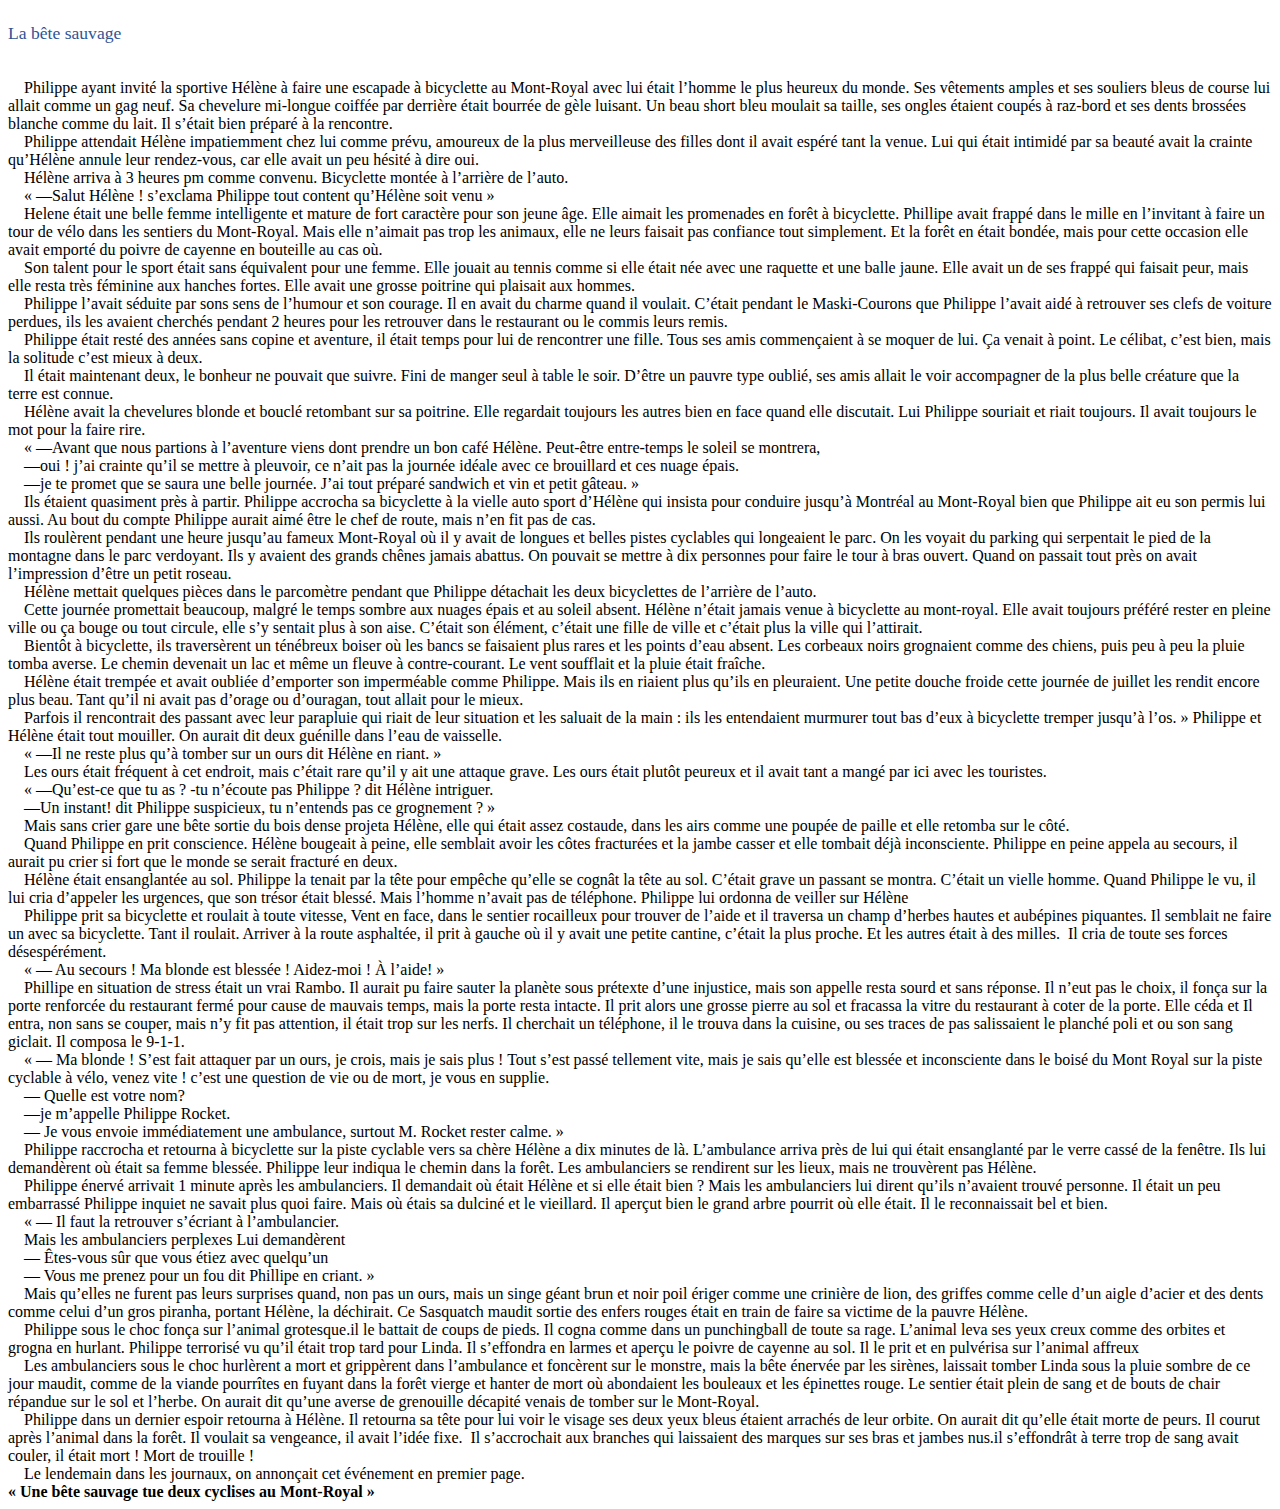
<file: textes/La_bete_sauvage.html>
﻿<html amzn-src-id="0">
 <head amzn-src-id="1"> 
  <meta http-equiv="Content-Type" content="text/html; charset=utf-8" amzn-src-id="2"/> 
  <meta http-equiv="Content-Style-Type" content="text/css" amzn-src-id="3"/> 
  <meta name="generator" content="Amazon.com" amzn-src-id="4"/> 
  <title amzn-src-id="5">
		</title> 
  <style type="text/css" amzn-src-id="6">
   #data data="
			@page Section1 { size:612pt 792pt; margin:72pt }
			div.Section1 { page:Section1 }
		">#data></style> 
 </head> 
 <body amzn-src-id="7"> 
  <div amzn-src-id="8"> 
   <p style="margin:1.85% 0.00% 0.00%; page-break-inside:avoid; page-break-after:avoid" amzn-src-id="9"> <a name="_Toc78378251" amzn-src-id="10"><span style=" font-size:1.1rem; color:#2f5496" amzn-src-id="11">La b&ecirc;te sauvage</span></a> </p> 
   <p style="margin:0.00% 0.00% 1.54%" amzn-src-id="12"> <span style=" font-size:0.79rem" amzn-src-id="13">&nbsp;</span> </p> 
   <p style="margin:0.00% 0.00%; text-indent:1.0em" amzn-src-id="14"> <span style=" font-size:1.0rem" amzn-src-id="15">Philippe ayant invit&eacute; la sportive H&eacute;l&egrave;ne &agrave; faire une escapade &agrave; bicyclette au Mont-Royal avec lui &eacute;tait l’homme le plus heureux du monde. Ses v&ecirc;tements amples et ses souliers bleus de course lui allait comme un gag neuf. Sa chevelure mi-longue coiff&eacute;e par derri&egrave;re &eacute;tait bourr&eacute;e de g&egrave;le luisant. Un beau short bleu moulait sa taille, ses ongles &eacute;taient coup&eacute;s &agrave; raz-bord et ses dents bross&eacute;es blanche comme du lait. Il s’&eacute;tait bien pr&eacute;par&eacute; &agrave; la rencontre.</span> </p> 
   <p style="margin:0.00% 0.00%; text-indent:1.0em" amzn-src-id="16"> <span style=" font-size:1.0rem" amzn-src-id="17">Philippe attendait H&eacute;l&egrave;ne impatiemment chez lui comme pr&eacute;vu, amoureux de la plus merveilleuse des filles dont il avait esp&eacute;r&eacute; tant la venue. Lui qui &eacute;tait intimid&eacute; par sa beaut&eacute; avait la crainte qu’H&eacute;l&egrave;ne annule leur rendez-vous, car elle avait un peu h&eacute;sit&eacute; &agrave; dire oui. </span> </p> 
   <p style="margin:0.00% 0.00%; text-indent:1.0em" amzn-src-id="18"> <span style=" font-size:1.0rem" amzn-src-id="19">H&eacute;l&egrave;ne arriva &agrave; 3 heures pm comme convenu. Bicyclette mont&eacute;e &agrave; l’arri&egrave;re de l’auto. </span> </p> 
   <p style="margin:0.00% 0.00%; text-indent:1.0em" amzn-src-id="20"> <span style=" font-size:1.0rem" amzn-src-id="21">&laquo;&nbsp;—Salut H&eacute;l&egrave;ne ! s’exclama Philippe tout content qu’H&eacute;l&egrave;ne soit venu&nbsp;&raquo;</span> </p> 
   <p style="margin:0.00% 0.00%; text-indent:1.0em" amzn-src-id="22"> <span style=" font-size:1.0rem" amzn-src-id="23">Helene &eacute;tait une belle femme intelligente et mature de fort caract&egrave;re pour son jeune &acirc;ge. Elle aimait les promenades en for&ecirc;t &agrave; bicyclette. Phillipe avait frapp&eacute; dans le mille en l’invitant &agrave; faire un tour de v&eacute;lo dans les sentiers du Mont-Royal. Mais elle n’aimait pas trop les animaux, elle ne leurs faisait pas confiance tout simplement. Et la for&ecirc;t en &eacute;tait bond&eacute;e, mais pour cette occasion elle avait emport&eacute; du poivre de cayenne en bouteille au cas o&ugrave;.</span> </p> 
   <p style="margin:0.00% 0.00%; text-indent:1.0em" amzn-src-id="24"> <span style=" font-size:1.0rem" amzn-src-id="25">Son talent pour le sport &eacute;tait sans &eacute;quivalent pour une femme. Elle jouait au tennis comme si elle &eacute;tait n&eacute;e avec une raquette et une balle jaune. Elle avait un de ses frapp&eacute; qui faisait peur, mais elle resta tr&egrave;s f&eacute;minine aux hanches fortes. Elle avait une grosse poitrine qui plaisait aux hommes.</span> </p> 
   <p style="margin:0.00% 0.00%; text-indent:1.0em" amzn-src-id="26"> <span style=" font-size:1.0rem" amzn-src-id="27">Philippe l’avait s&eacute;duite par sons sens de l’humour et son courage. Il en avait du charme quand il voulait. C’&eacute;tait pendant le Maski-Courons que Philippe l’avait aid&eacute; &agrave; retrouver ses clefs de voiture perdues, ils les avaient cherch&eacute;s pendant 2 heures pour les retrouver dans le restaurant ou le commis leurs remis.</span> </p> 
   <p style="margin:0.00% 0.00%; text-indent:1.0em" amzn-src-id="28"> <span style=" font-size:1.0rem" amzn-src-id="29">Philippe &eacute;tait rest&eacute; des ann&eacute;es sans copine et aventure, il &eacute;tait temps pour lui de rencontrer une fille. Tous ses amis commen&ccedil;aient &agrave; se moquer de lui. &Ccedil;a venait &agrave; point. Le c&eacute;libat, c’est bien, mais la solitude c’est mieux &agrave; deux.</span> </p> 
   <p style="margin:0.00% 0.00%; text-indent:1.0em" amzn-src-id="30"> <span style=" font-size:1.0rem" amzn-src-id="31">Il &eacute;tait maintenant deux, le bonheur ne pouvait que suivre. Fini de manger seul &agrave; table le soir. D’&ecirc;tre un pauvre type oubli&eacute;, ses amis allait le voir accompagner de la plus belle cr&eacute;ature que la terre est connue.</span> </p> 
   <p style="margin:0.00% 0.00%; text-indent:1.0em" amzn-src-id="32"> <span style=" font-size:1.0rem" amzn-src-id="33">H&eacute;l&egrave;ne avait la chevelures blonde et boucl&eacute; retombant sur sa poitrine. Elle regardait toujours les autres bien en face quand elle discutait. Lui Philippe souriait et riait toujours. Il avait toujours le mot pour la faire rire. </span> </p> 
   <p style="margin:0.00% 0.00%; text-indent:1.0em" amzn-src-id="34"> <span style=" font-size:1.0rem" amzn-src-id="35">&laquo;&nbsp;—Avant que nous partions &agrave; l’aventure viens dont prendre un bon caf&eacute; H&eacute;l&egrave;ne. Peut-&ecirc;tre entre-temps le soleil se montrera, </span> </p> 
   <p style="margin:0.00% 0.00%; text-indent:1.0em" amzn-src-id="36"> <span style=" font-size:1.0rem" amzn-src-id="37">—oui ! j’ai crainte qu’il se mettre &agrave; pleuvoir, ce n’ait pas la journ&eacute;e id&eacute;ale avec ce brouillard et ces nuage &eacute;pais.&nbsp;</span> </p> 
   <p style="margin:0.00% 0.00%; text-indent:1.0em" amzn-src-id="38"> <span style=" font-size:1.0rem" amzn-src-id="39">—je te promet que se saura une belle journ&eacute;e. J’ai tout pr&eacute;par&eacute; sandwich et vin et petit g&acirc;teau. &raquo;</span> </p> 
   <p style="margin:0.00% 0.00%; text-indent:1.0em" amzn-src-id="40"> <span style=" font-size:1.0rem" amzn-src-id="41">Ils &eacute;taient quasiment pr&egrave;s &agrave; partir. Philippe accrocha sa bicyclette &agrave; la vielle auto sport d’H&eacute;l&egrave;ne qui insista pour conduire jusqu’&agrave; Montr&eacute;al au Mont-Royal bien que Philippe ait eu son permis lui aussi. Au bout du compte Philippe aurait aim&eacute; &ecirc;tre le chef de route, mais n’en fit pas de cas.</span> </p> 
   <p style="margin:0.00% 0.00%; text-indent:1.0em" amzn-src-id="42"> <span style=" font-size:1.0rem" amzn-src-id="43">Ils roul&egrave;rent pendant une heure jusqu’au fameux Mont-Royal o&ugrave; il y avait de longues et belles pistes cyclables qui longeaient le parc. On les voyait du parking qui serpentait le pied de la montagne dans le parc verdoyant. Ils y avaient des grands ch&ecirc;nes jamais abattus. On pouvait se mettre &agrave; dix personnes pour faire le tour &agrave; bras ouvert. Quand on passait tout pr&egrave;s on avait l’impression d’&ecirc;tre un petit roseau.</span> </p> 
   <p style="margin:0.00% 0.00%; text-indent:1.0em" amzn-src-id="44"> <span style=" font-size:1.0rem" amzn-src-id="45">H&eacute;l&egrave;ne mettait quelques pi&egrave;ces dans le parcom&egrave;tre pendant que Philippe d&eacute;tachait les deux bicyclettes de l’arri&egrave;re de l’auto. </span> </p> 
   <p style="margin:0.00% 0.00%; text-indent:1.0em" amzn-src-id="46"> <span style=" font-size:1.0rem" amzn-src-id="47">Cette journ&eacute;e promettait beaucoup, malgr&eacute; le temps sombre aux nuages &eacute;pais et au soleil absent. H&eacute;l&egrave;ne n’&eacute;tait jamais venue &agrave; bicyclette au mont-royal. Elle avait toujours pr&eacute;f&eacute;r&eacute; rester en pleine ville ou &ccedil;a bouge ou tout circule, elle s’y sentait plus &agrave; son aise. C’&eacute;tait son &eacute;l&eacute;ment, c’&eacute;tait une fille de ville et c’&eacute;tait plus la ville qui l’attirait.</span> </p> 
   <p style="margin:0.00% 0.00%; text-indent:1.0em" amzn-src-id="48"> <span style=" font-size:1.0rem" amzn-src-id="49">Bient&ocirc;t &agrave; bicyclette, ils travers&egrave;rent un t&eacute;n&eacute;breux boiser o&ugrave; les bancs se faisaient plus rares et les points d’eau absent. Les corbeaux noirs grognaient comme des chiens, puis peu &agrave; peu la pluie tomba averse. Le chemin devenait un lac et m&ecirc;me un fleuve &agrave; contre-courant. Le vent soufflait et la pluie &eacute;tait fra&icirc;che. </span> </p> 
   <p style="margin:0.00% 0.00%; text-indent:1.0em" amzn-src-id="50"> <span style=" font-size:1.0rem" amzn-src-id="51">H&eacute;l&egrave;ne &eacute;tait tremp&eacute;e et avait oubli&eacute;e d’emporter son imperm&eacute;able comme Philippe. Mais ils en riaient plus qu’ils en pleuraient. Une petite douche froide cette journ&eacute;e de juillet les rendit encore plus beau. Tant qu’il ni avait pas d’orage ou d’ouragan, tout allait pour le mieux. </span> </p> 
   <p style="margin:0.00% 0.00%; text-indent:1.0em" amzn-src-id="52"> <span style=" font-size:1.0rem" amzn-src-id="53">Parfois il rencontrait des passant avec leur parapluie qui riait de leur situation et les saluait de la main&nbsp;: ils les entendaient murmurer tout bas d’eux &agrave; bicyclette tremper jusqu’&agrave; l’os.&nbsp;&raquo; Philippe et H&eacute;l&egrave;ne &eacute;tait tout mouiller. On aurait dit deux gu&eacute;nille dans l’eau de vaisselle.</span> </p> 
   <p style="margin:0.00% 0.00%; text-indent:1.0em" amzn-src-id="54"> <span style=" font-size:1.0rem" amzn-src-id="55">&laquo;&nbsp;—Il ne reste plus qu’&agrave; tomber sur un ours dit H&eacute;l&egrave;ne en riant.&nbsp;&raquo;</span> </p> 
   <p style="margin:0.00% 0.00%; text-indent:1.0em" amzn-src-id="56"> <span style=" font-size:1.0rem" amzn-src-id="57">Les ours &eacute;tait fr&eacute;quent &agrave; cet endroit, mais c’&eacute;tait rare qu’il y ait une attaque grave. Les ours &eacute;tait plut&ocirc;t peureux et il avait tant a mang&eacute; par ici avec les touristes.</span> </p> 
   <p style="margin:0.00% 0.00%; text-indent:1.0em" amzn-src-id="58"> <span style=" font-size:1.0rem" amzn-src-id="59">&laquo;&nbsp;—Qu’est-ce que tu as ? -tu n’&eacute;coute pas Philippe ? dit H&eacute;l&egrave;ne intriguer.</span> </p> 
   <p style="margin:0.00% 0.00%; text-indent:1.0em" amzn-src-id="60"> <span style=" font-size:1.0rem" amzn-src-id="61">—Un instant! dit Philippe suspicieux, tu n’entends pas ce grognement ?&nbsp;&raquo;</span> </p> 
   <p style="margin:0.00% 0.00%; text-indent:1.0em" amzn-src-id="62"> <span style=" font-size:1.0rem" amzn-src-id="63">Mais sans crier gare une b&ecirc;te sortie du bois dense projeta H&eacute;l&egrave;ne, elle qui &eacute;tait assez costaude, dans les airs comme une poup&eacute;e de paille et elle retomba sur le c&ocirc;t&eacute;. </span> </p> 
   <p style="margin:0.00% 0.00%; text-indent:1.0em" amzn-src-id="64"> <span style=" font-size:1.0rem" amzn-src-id="65">Quand Philippe en prit conscience. H&eacute;l&egrave;ne bougeait &agrave; peine, elle semblait avoir les c&ocirc;tes fractur&eacute;es et la jambe casser et elle tombait d&eacute;j&agrave; inconsciente. Philippe en peine appela au secours, il aurait pu crier si fort que le monde se serait fractur&eacute; en deux. </span> </p> 
   <p style="margin:0.00% 0.00%; text-indent:1.0em" amzn-src-id="66"> <span style=" font-size:1.0rem" amzn-src-id="67">H&eacute;l&egrave;ne &eacute;tait ensanglant&eacute;e au sol. Philippe la tenait par la t&ecirc;te pour emp&ecirc;che qu’elle se cogn&acirc;t la t&ecirc;te au sol. C’&eacute;tait grave un passant se montra. C’&eacute;tait un vielle homme. Quand Philippe le vu, il lui cria d’appeler les urgences, que son tr&eacute;sor &eacute;tait bless&eacute;. Mais l’homme n’avait pas de t&eacute;l&eacute;phone. Philippe lui ordonna de veiller sur H&eacute;l&egrave;ne </span> </p> 
   <p style="margin:0.00% 0.00%; text-indent:1.0em" amzn-src-id="68"> <span style=" font-size:1.0rem" amzn-src-id="69">Philippe prit sa bicyclette et roulait &agrave; toute vitesse, Vent en face, dans le sentier rocailleux pour trouver de l’aide et il traversa un champ d’herbes hautes et aub&eacute;pines piquantes. Il semblait ne faire un avec sa bicyclette. Tant il roulait. Arriver &agrave; la route asphalt&eacute;e, il prit &agrave; gauche o&ugrave; il y avait une petite cantine, c’&eacute;tait la plus proche. Et les autres &eacute;tait &agrave; des milles.&nbsp; Il cria de toute ses forces d&eacute;sesp&eacute;r&eacute;ment.</span> </p> 
   <p style="margin:0.00% 0.00%; text-indent:1.0em" amzn-src-id="70"> <span style=" font-size:1.0rem" amzn-src-id="71">&laquo;&nbsp;— Au secours ! Ma blonde est bless&eacute;e ! Aidez-moi ! &Agrave; l’aide!&nbsp;&raquo;</span> </p> 
   <p style="margin:0.00% 0.00%; text-indent:1.0em" amzn-src-id="72"> <span style=" font-size:1.0rem" amzn-src-id="73">Phillipe en situation de stress &eacute;tait un vrai Rambo. Il aurait pu faire sauter la plan&egrave;te sous pr&eacute;texte d’une injustice, mais son appelle resta sourd et sans r&eacute;ponse. Il n’eut pas le choix, il fon&ccedil;a sur la porte renforc&eacute;e du restaurant ferm&eacute; pour cause de mauvais temps, mais la porte resta intacte. Il prit alors une grosse pierre au sol et fracassa la vitre du restaurant &agrave; coter de la porte. Elle c&eacute;da et Il entra, non sans se couper, mais n’y fit pas attention, il &eacute;tait trop sur les nerfs. Il cherchait un t&eacute;l&eacute;phone, il le trouva dans la cuisine, ou ses traces de pas salissaient le planch&eacute; poli et ou son sang giclait. Il composa le 9-1-1.</span> </p> 
   <p style="margin:0.00% 0.00%; text-indent:1.0em" amzn-src-id="74"> <span style=" font-size:1.0rem" amzn-src-id="75">&laquo;&nbsp;— Ma blonde ! S’est fait attaquer par un ours, je crois, mais je sais plus ! Tout s’est pass&eacute; tellement vite, mais je sais qu’elle est bless&eacute;e et inconsciente dans le bois&eacute; du Mont Royal sur la piste cyclable &agrave; v&eacute;lo, venez vite ! c’est une question de vie ou de mort, je vous en supplie. </span> </p> 
   <p style="margin:0.00% 0.00%; text-indent:1.0em" amzn-src-id="76"> <span style=" font-size:1.0rem" amzn-src-id="77">— Quelle est votre nom?</span> </p> 
   <p style="margin:0.00% 0.00%; text-indent:1.0em" amzn-src-id="78"> <span style=" font-size:1.0rem" amzn-src-id="79">—je m’appelle Philippe Rocket.</span> </p> 
   <p style="margin:0.00% 0.00%; text-indent:1.0em" amzn-src-id="80"> <span style=" font-size:1.0rem" amzn-src-id="81">— Je vous envoie imm&eacute;diatement une ambulance, surtout M. Rocket rester calme.&nbsp;&raquo;</span> </p> 
   <p style="margin:0.00% 0.00%; text-indent:1.0em" amzn-src-id="82"> <span style=" font-size:1.0rem" amzn-src-id="83">Philippe raccrocha et retourna &agrave; bicyclette sur la piste cyclable vers sa ch&egrave;re H&eacute;l&egrave;ne a dix minutes de l&agrave;. L’ambulance arriva pr&egrave;s de lui qui &eacute;tait ensanglant&eacute; par le verre cass&eacute; de la fen&ecirc;tre. Ils lui demand&egrave;rent o&ugrave; &eacute;tait sa femme bless&eacute;e. Philippe leur indiqua le chemin dans la for&ecirc;t. Les ambulanciers se rendirent sur les lieux, mais ne trouv&egrave;rent pas H&eacute;l&egrave;ne.</span> </p> 
   <p style="margin:0.00% 0.00%; text-indent:1.0em" amzn-src-id="84"> <span style=" font-size:1.0rem" amzn-src-id="85"> Philippe &eacute;nerv&eacute; arrivait 1 minute apr&egrave;s les ambulanciers. Il demandait o&ugrave; &eacute;tait H&eacute;l&egrave;ne et si elle &eacute;tait bien ? Mais les ambulanciers lui dirent qu’ils n’avaient trouv&eacute; personne. Il &eacute;tait un peu embarrass&eacute; Philippe inquiet ne savait plus quoi faire. Mais o&ugrave; &eacute;tais sa dulcin&eacute; et le vieillard. Il aper&ccedil;ut bien le grand arbre pourrit o&ugrave; elle &eacute;tait. Il le reconnaissait bel et bien.</span> </p> 
   <p style="margin:0.00% 0.00%; text-indent:1.0em" amzn-src-id="86"> <span style=" font-size:1.0rem" amzn-src-id="87">&laquo;&nbsp;— Il faut la retrouver s’&eacute;criant &agrave; l’ambulancier.</span> </p> 
   <p style="margin:0.00% 0.00%; text-indent:1.0em" amzn-src-id="88"> <span style=" font-size:1.0rem" amzn-src-id="89">Mais les ambulanciers perplexes Lui demand&egrave;rent</span> </p> 
   <p style="margin:0.00% 0.00%; text-indent:1.0em" amzn-src-id="90"> <span style=" font-size:1.0rem" amzn-src-id="91">— &Ecirc;tes-vous s&ucirc;r que vous &eacute;tiez avec quelqu’un</span> </p> 
   <p style="margin:0.00% 0.00%; text-indent:1.0em" amzn-src-id="92"> <span style=" font-size:1.0rem" amzn-src-id="93">— Vous me prenez pour un fou dit Phillipe en criant.&nbsp;&raquo;</span> </p> 
   <p style="margin:0.00% 0.00%; text-indent:1.0em" amzn-src-id="94"> <span style=" font-size:1.0rem" amzn-src-id="95">Mais qu’elles ne furent pas leurs surprises quand, non pas un ours, mais un singe g&eacute;ant brun et noir poil &eacute;riger comme une crini&egrave;re de lion, des griffes comme celle d’un aigle d’acier et des dents comme celui d’un gros piranha, portant H&eacute;l&egrave;ne, la d&eacute;chirait. Ce Sasquatch maudit sortie des enfers rouges &eacute;tait en train de faire sa victime de la pauvre H&eacute;l&egrave;ne. </span> </p> 
   <p style="margin:0.00% 0.00%; text-indent:1.0em" amzn-src-id="96"> <span style=" font-size:1.0rem" amzn-src-id="97">Philippe sous le choc fon&ccedil;a sur l’animal grotesque.il le battait de coups de pieds. Il cogna comme dans un punchingball de toute sa rage. L’animal leva ses yeux creux comme des orbites et grogna en hurlant. Philippe terroris&eacute; vu qu’il &eacute;tait trop tard pour Linda. Il s’effondra en larmes et aper&ccedil;u le poivre de cayenne au sol. Il le prit et en pulv&eacute;risa sur l’animal affreux</span> </p> 
   <p style="margin:0.00% 0.00%; text-indent:1.0em" amzn-src-id="98"> <span style=" font-size:1.0rem" amzn-src-id="99">Les ambulanciers sous le choc hurl&egrave;rent a mort et gripp&egrave;rent dans l’ambulance et fonc&egrave;rent sur le monstre, mais la b&ecirc;te &eacute;nerv&eacute;e par les sir&egrave;nes, laissait tomber Linda sous la pluie sombre de ce jour maudit, comme de la viande pourr&icirc;tes en fuyant dans la for&ecirc;t vierge et hanter de mort o&ugrave; abondaient les bouleaux et les &eacute;pinettes rouge. Le sentier &eacute;tait plein de sang et de bouts de chair r&eacute;pandue sur le sol et l’herbe. On aurait dit qu’une averse de grenouille d&eacute;capit&eacute; venais de tomber sur le Mont-Royal. </span> </p> 
   <p style="margin:0.00% 0.00%; text-indent:1.0em" amzn-src-id="100"> <span style=" font-size:1.0rem" amzn-src-id="101">Philippe dans un dernier espoir retourna &agrave; H&eacute;l&egrave;ne. Il retourna sa t&ecirc;te pour lui voir le visage ses deux yeux bleus &eacute;taient arrach&eacute;s de leur orbite. On aurait dit qu’elle &eacute;tait morte de peurs. Il courut apr&egrave;s l’animal dans la for&ecirc;t. Il voulait sa vengeance, il avait l’id&eacute;e fixe.&nbsp; Il s’accrochait aux branches qui laissaient des marques sur ses bras et jambes nus.il s’effondr&acirc;t &agrave; terre trop de sang avait couler, il &eacute;tait mort ! Mort de trouille !</span> </p> 
   <p style="margin:0.00% 0.00%; text-indent:1.0em" amzn-src-id="102"> <span style=" font-size:1.0rem" amzn-src-id="103">Le lendemain dans les journaux, on annon&ccedil;ait cet &eacute;v&eacute;nement en premier page.</span><br amzn-src-id="104"/><span style=" font-size:1.0rem; font-weight:bold" amzn-src-id="105">&laquo;&nbsp;Une b&ecirc;te sauvage tue deux cyclises au Mont-Royal&nbsp;&raquo;</span> </p> 
  </div>  
 </body></html>
</file>
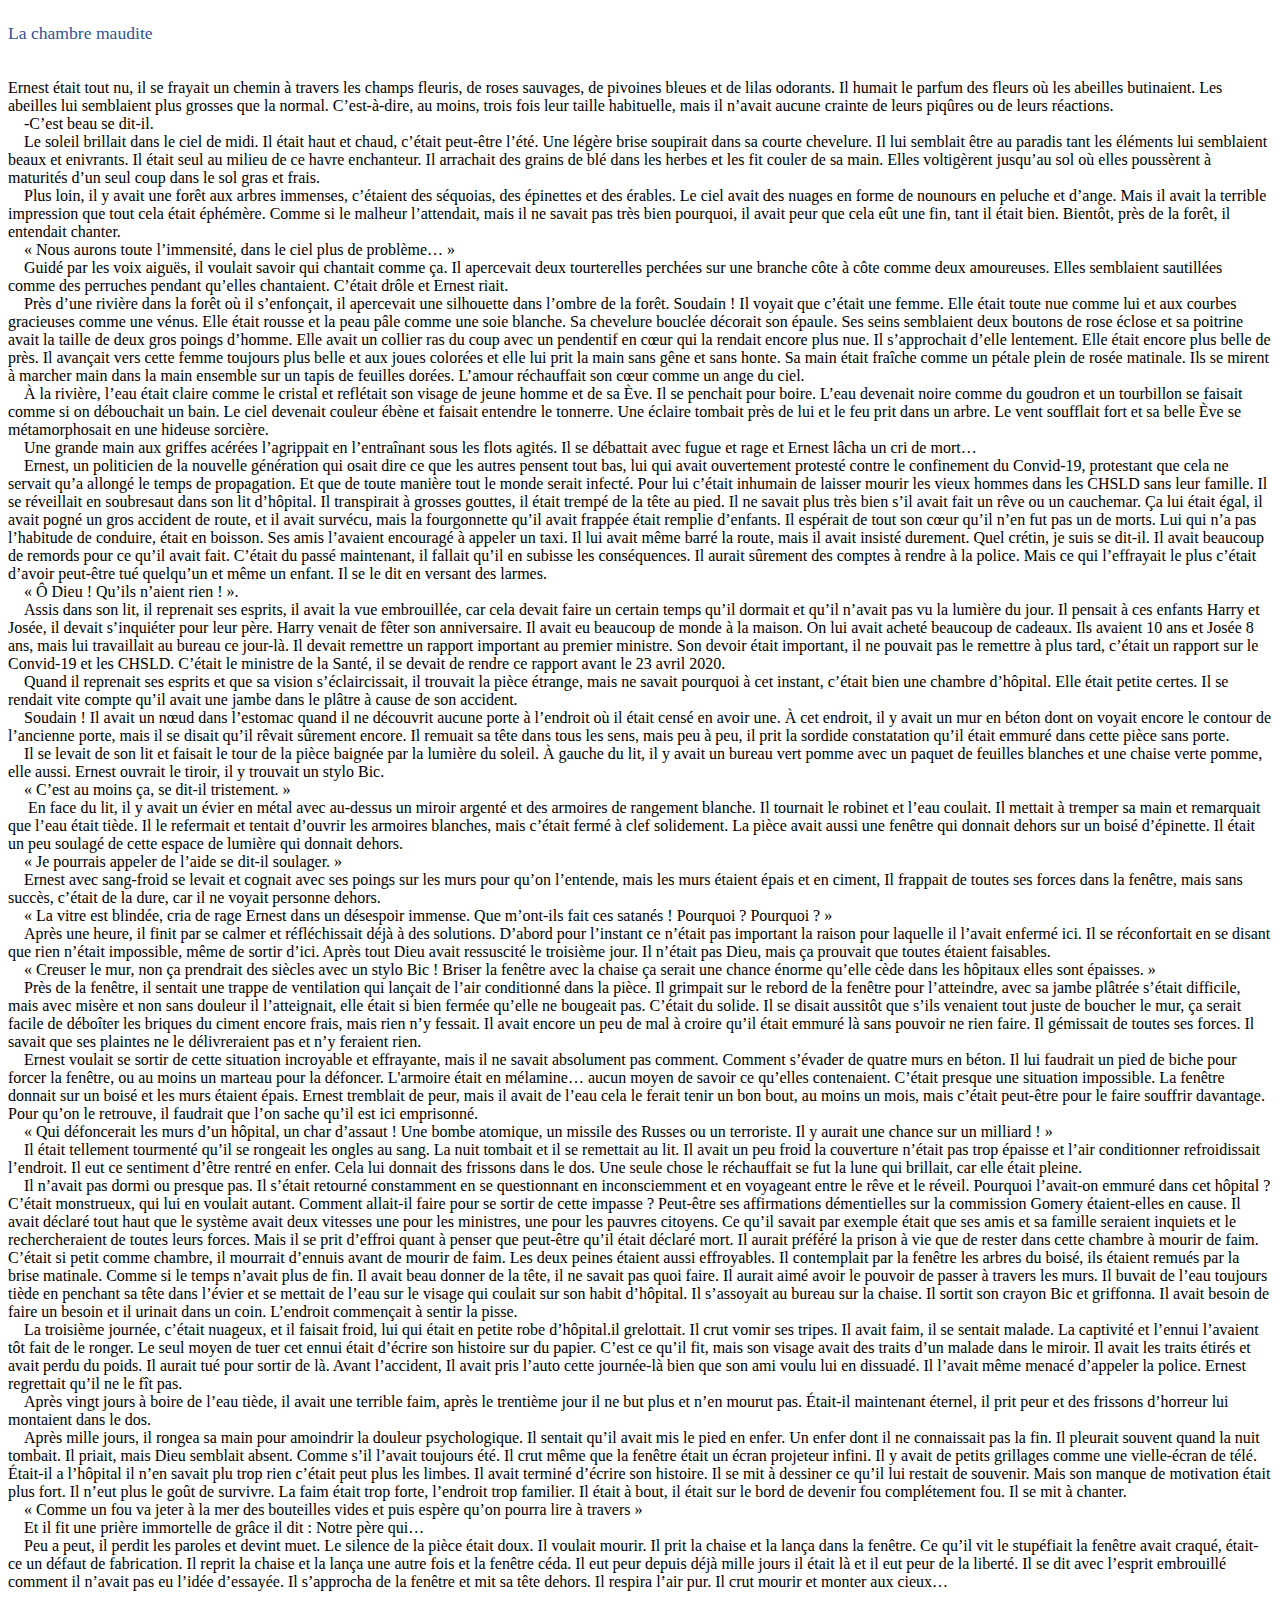
<file: textes/La_chambre_maudite.html>
<html>
 <head> 
  <meta http-equiv="Content-Type" content="text/html; charset=utf-8" /> 
  <meta http-equiv="Content-Style-Type" content="text/css" /> 
  <meta name="generator" content="Amazon.com" /> 
  <title>
		</title> 
  <style type="text/css">
   <#data data="
			@page Section1 { size:612pt 792pt; margin:72pt }
			div.Section1 { page:Section1 }
		"></#data></style> 
 </head> 
 <body> 
  <div> 
   <p style="margin:1.85% 0.00% 0.00%; page-break-inside:avoid; page-break-after:avoid"> <a name="_Toc78378250"><span style=" font-size:1.1rem; color:#2f5496">La chambre maudite</span></a> </p> 
   <p style="margin:0.00% 0.00% 1.54%"> <span style=" font-size:0.79rem">&nbsp;</span> </p> 
   <p style="margin:0.00% 0.00%"> <span style=" font-size:1.0rem">Ernest &eacute;tait tout nu, il se frayait un chemin &agrave; travers les champs fleuris, de roses sauvages, de pivoines bleues et de lilas odorants. Il humait le parfum des fleurs o&ugrave; les abeilles butinaient. Les abeilles lui semblaient plus grosses que la normal. C’est-&agrave;-dire, au moins, trois fois leur taille habituelle, mais il n’avait aucune crainte de leurs piq&ucirc;res ou de leurs r&eacute;actions. </span> </p> 
   <p style="margin:0.00% 0.00%; text-indent:1.0em"> <span style=" font-size:1.0rem">-C’est beau se dit-il.</span> </p> 
   <p style="margin:0.00% 0.00%; text-indent:1.0em"> <span style=" font-size:1.0rem">Le soleil brillait dans le ciel de midi. Il &eacute;tait haut et chaud, c’&eacute;tait peut-&ecirc;tre l’&eacute;t&eacute;. Une l&eacute;g&egrave;re brise soupirait dans sa courte chevelure. Il lui semblait &ecirc;tre au paradis tant les &eacute;l&eacute;ments lui semblaient beaux et enivrants. Il &eacute;tait seul au milieu de ce havre enchanteur. Il arrachait des grains de bl&eacute; dans les herbes et les fit couler de sa main. Elles voltig&egrave;rent jusqu’au sol o&ugrave; elles pouss&egrave;rent &agrave; maturit&eacute;s d’un seul coup dans le sol gras et frais.</span> </p> 
   <p style="margin:0.00% 0.00%; text-indent:1.0em"> <span style=" font-size:1.0rem">Plus loin, il y avait une for&ecirc;t aux arbres immenses, c’&eacute;taient des s&eacute;quoias, des &eacute;pinettes et des &eacute;rables. Le ciel avait des nuages en forme de nounours en peluche et d’ange. Mais il avait la terrible impression que tout cela &eacute;tait &eacute;ph&eacute;m&egrave;re. Comme si le malheur l’attendait, mais il ne savait pas tr&egrave;s bien pourquoi, il avait peur que cela e&ucirc;t une fin, tant il &eacute;tait bien. Bient&ocirc;t, pr&egrave;s de la for&ecirc;t, il entendait chanter.</span> </p> 
   <p style="margin:0.00% 0.00%; text-indent:1.0em"> <span style=" font-size:1.0rem">&laquo; Nous aurons toute l’immensit&eacute;, dans le ciel plus de probl&egrave;me… &raquo;</span> </p> 
   <p style="margin:0.00% 0.00%; text-indent:1.0em"> <span style=" font-size:1.0rem">Guid&eacute; par les voix aigu&euml;s, il voulait savoir qui chantait comme &ccedil;a. Il apercevait deux tourterelles perch&eacute;es sur une branche c&ocirc;te &agrave; c&ocirc;te comme deux amoureuses. Elles semblaient sautill&eacute;es comme des perruches pendant qu’elles chantaient. C’&eacute;tait dr&ocirc;le et Ernest riait.</span> </p> 
   <p style="margin:0.00% 0.00%; text-indent:1.0em"> <span style=" font-size:1.0rem">Pr&egrave;s d’une rivi&egrave;re dans la for&ecirc;t o&ugrave; il s’enfon&ccedil;ait, il apercevait une silhouette dans l’ombre de la for&ecirc;t. Soudain&nbsp;! Il voyait que c’&eacute;tait une femme. Elle &eacute;tait toute nue comme lui et aux courbes gracieuses comme une v&eacute;nus. Elle &eacute;tait rousse et la peau p&acirc;le comme une soie blanche. Sa chevelure boucl&eacute;e d&eacute;corait son &eacute;paule. Ses seins semblaient deux boutons de rose &eacute;close et sa poitrine avait la taille de deux gros poings d’homme. Elle avait un collier ras du coup avec un pendentif en cœur qui la rendait encore plus nue. Il s’approchait d’elle lentement. Elle &eacute;tait encore plus belle de pr&egrave;s. Il avan&ccedil;ait vers cette femme toujours plus belle et aux joues color&eacute;es et elle lui prit la main sans g&ecirc;ne et sans honte. Sa main &eacute;tait fra&icirc;che comme un p&eacute;tale plein de ros&eacute;e matinale. Ils se mirent &agrave; marcher main dans la main ensemble sur un tapis de feuilles dor&eacute;es. L’amour r&eacute;chauffait son cœur comme un ange du ciel.</span> </p> 
   <p style="margin:0.00% 0.00%; text-indent:1.0em"> <span style=" font-size:1.0rem">&Agrave; la rivi&egrave;re, l’eau &eacute;tait claire comme le cristal et refl&eacute;tait son visage de jeune homme et de sa &Egrave;ve. Il se penchait pour boire. L’eau devenait noire comme du goudron et un tourbillon se faisait comme si on d&eacute;bouchait un bain. Le ciel devenait couleur &eacute;b&egrave;ne et faisait entendre le tonnerre. Une &eacute;claire tombait pr&egrave;s de lui et le feu prit dans un arbre. Le vent soufflait fort et sa belle &Egrave;ve se m&eacute;tamorphosait en une hideuse sorci&egrave;re.</span> </p> 
   <p style="margin:0.00% 0.00%; text-indent:1.0em"> <span style=" font-size:1.0rem">Une grande main aux griffes ac&eacute;r&eacute;es l’agrippait en l’entra&icirc;nant sous les flots agit&eacute;s. Il se d&eacute;battait avec fugue et rage et Ernest l&acirc;cha un cri de mort…</span> </p> 
   <p style="margin:0.00% 0.00%; text-indent:1.0em"> <span style=" font-size:1.0rem">Ernest, un politicien de la nouvelle g&eacute;n&eacute;ration qui osait dire ce que les autres pensent tout bas, lui qui avait ouvertement protest&eacute; contre le confinement du Convid-19, protestant que cela ne servait qu’a allong&eacute; le temps de propagation. Et que de toute mani&egrave;re tout le monde serait infect&eacute;. Pour lui c’&eacute;tait inhumain de laisser mourir les vieux hommes dans les CHSLD sans leur famille. Il se r&eacute;veillait en soubresaut dans son lit d’h&ocirc;pital. Il transpirait &agrave; grosses gouttes, il &eacute;tait tremp&eacute; de la t&ecirc;te au pied. Il ne savait plus tr&egrave;s bien s’il avait fait un r&ecirc;ve ou un cauchemar. &Ccedil;a lui &eacute;tait &eacute;gal, il avait pogn&eacute; un gros accident de route, et il avait surv&eacute;cu, mais la fourgonnette qu’il avait frapp&eacute;e &eacute;tait remplie d’enfants. Il esp&eacute;rait de tout son cœur qu’il n’en fut pas un de morts. Lui qui n’a pas l’habitude de conduire, &eacute;tait en boisson. Ses amis l’avaient encourag&eacute; &agrave; appeler un taxi. Il lui avait m&ecirc;me barr&eacute; la route, mais il avait insist&eacute; durement. Quel cr&eacute;tin, je suis se dit-il. Il avait beaucoup de remords pour ce qu’il avait fait. C’&eacute;tait du pass&eacute; maintenant, il fallait qu’il en subisse les cons&eacute;quences. Il aurait s&ucirc;rement des comptes &agrave; rendre &agrave; la police. Mais ce qui l’effrayait le plus c’&eacute;tait d’avoir peut-&ecirc;tre tu&eacute; quelqu’un et m&ecirc;me un enfant. Il se le dit en versant des larmes.</span> </p> 
   <p style="margin:0.00% 0.00%; text-indent:1.0em"> <span style=" font-size:1.0rem">&laquo; &Ocirc; Dieu ! Qu’ils n’aient rien ! &raquo;.</span> </p> 
   <p style="margin:0.00% 0.00%; text-indent:1.0em"> <span style=" font-size:1.0rem">Assis dans son lit, il reprenait ses esprits, il avait la vue embrouill&eacute;e, car cela devait faire un certain temps qu’il dormait et qu’il n’avait pas vu la lumi&egrave;re du jour. Il pensait &agrave; ces enfants Harry et Jos&eacute;e, il devait s’inqui&eacute;ter pour leur p&egrave;re. Harry venait de f&ecirc;ter son anniversaire. Il avait eu beaucoup de monde &agrave; la maison. On lui avait achet&eacute; beaucoup de cadeaux. Ils avaient 10 ans et Jos&eacute;e 8 ans, mais lui travaillait au bureau ce jour-l&agrave;. Il devait remettre un rapport important au premier ministre. Son devoir &eacute;tait important, il ne pouvait pas le remettre &agrave; plus tard, c’&eacute;tait un rapport sur le Convid-19 et les CHSLD. C’&eacute;tait le ministre de la Sant&eacute;, il se devait de rendre ce rapport avant le 23 avril 2020.</span> </p> 
   <p style="margin:0.00% 0.00%; text-indent:1.0em"> <span style=" font-size:1.0rem">Quand il reprenait ses esprits et que sa vision s’&eacute;claircissait, il trouvait la pi&egrave;ce &eacute;trange, mais ne savait pourquoi &agrave; cet instant, c’&eacute;tait bien une chambre d’h&ocirc;pital. Elle &eacute;tait petite certes. Il se rendait vite compte qu’il avait une jambe dans le pl&acirc;tre &agrave; cause de son accident.</span> </p> 
   <p style="margin:0.00% 0.00%; text-indent:1.0em"> <span style=" font-size:1.0rem">Soudain&nbsp;! Il avait un nœud dans l’estomac quand il ne d&eacute;couvrit aucune porte &agrave; l’endroit o&ugrave; il &eacute;tait cens&eacute; en avoir une. &Agrave; cet endroit, il y avait un mur en b&eacute;ton dont on voyait encore le contour de l’ancienne porte, mais il se disait qu’il r&ecirc;vait s&ucirc;rement encore. Il remuait sa t&ecirc;te dans tous les sens, mais peu &agrave; peu, il prit la sordide constatation qu’il &eacute;tait emmur&eacute; dans cette pi&egrave;ce sans porte.</span> </p> 
   <p style="margin:0.00% 0.00%; text-indent:1.0em"> <span style=" font-size:1.0rem">Il se levait de son lit et faisait le tour de la pi&egrave;ce baign&eacute;e par la lumi&egrave;re du soleil. &Agrave; gauche du lit, il y avait un bureau vert pomme avec un paquet de feuilles blanches et une chaise verte pomme, elle aussi. Ernest ouvrait le tiroir, il y trouvait un stylo Bic.</span> </p> 
   <p style="margin:0.00% 0.00%; text-indent:1.0em"> <span style=" font-size:1.0rem">&laquo; C’est au moins &ccedil;a, se dit-il tristement. &raquo;</span> </p> 
   <p style="margin:0.00% 0.00%; text-indent:1.0em"> <span style=" font-size:1.0rem">&nbsp;En face du lit, il y avait un &eacute;vier en m&eacute;tal avec au-dessus un miroir argent&eacute; et des armoires de rangement blanche. Il tournait le robinet et l’eau coulait. Il mettait &agrave; tremper sa main et remarquait que l’eau &eacute;tait ti&egrave;de. Il le refermait et tentait d’ouvrir les armoires blanches, mais c’&eacute;tait ferm&eacute; &agrave; clef solidement. La pi&egrave;ce avait aussi une fen&ecirc;tre qui donnait dehors sur un bois&eacute; d’&eacute;pinette. Il &eacute;tait un peu soulag&eacute; de cette espace de lumi&egrave;re qui donnait dehors.</span> </p> 
   <p style="margin:0.00% 0.00%; text-indent:1.0em"> <span style=" font-size:1.0rem">&laquo; Je pourrais appeler de l’aide se dit-il soulager. &raquo;</span> </p> 
   <p style="margin:0.00% 0.00%; text-indent:1.0em"> <span style=" font-size:1.0rem">Ernest avec sang-froid se levait et cognait avec ses poings sur les murs pour qu’on l’entende, mais les murs &eacute;taient &eacute;pais et en ciment, Il frappait de toutes ses forces dans la fen&ecirc;tre, mais sans succ&egrave;s, c’&eacute;tait de la dure, car il ne voyait personne dehors.</span> </p> 
   <p style="margin:0.00% 0.00%; text-indent:1.0em"> <span style=" font-size:1.0rem">&laquo; La vitre est blind&eacute;e, cria de rage Ernest dans un d&eacute;sespoir immense. Que m’ont-ils fait ces satan&eacute;s ! Pourquoi ? Pourquoi ? &raquo;</span> </p> 
   <p style="margin:0.00% 0.00%; text-indent:1.0em"> <span style=" font-size:1.0rem">Apr&egrave;s une heure, il finit par se calmer et r&eacute;fl&eacute;chissait d&eacute;j&agrave; &agrave; des solutions. D’abord pour l’instant ce n’&eacute;tait pas important la raison pour laquelle il l’avait enferm&eacute; ici. Il se r&eacute;confortait en se disant que rien n’&eacute;tait impossible, m&ecirc;me de sortir d’ici. Apr&egrave;s tout Dieu avait ressuscit&eacute; le troisi&egrave;me jour. Il n’&eacute;tait pas Dieu, mais &ccedil;a prouvait que toutes &eacute;taient faisables.</span> </p> 
   <p style="margin:0.00% 0.00%; text-indent:1.0em"> <span style=" font-size:1.0rem">&laquo; Creuser le mur, non &ccedil;a prendrait des si&egrave;cles avec un stylo Bic ! Briser la fen&ecirc;tre avec la chaise &ccedil;a serait une chance &eacute;norme qu’elle c&egrave;de dans les h&ocirc;pitaux elles sont &eacute;paisses. &raquo;</span> </p> 
   <p style="margin:0.00% 0.00%; text-indent:1.0em"> <span style=" font-size:1.0rem">Pr&egrave;s de la fen&ecirc;tre, il sentait une trappe de ventilation qui lan&ccedil;ait de l’air conditionn&eacute; dans la pi&egrave;ce. Il grimpait sur le rebord de la fen&ecirc;tre pour l’atteindre, avec sa jambe pl&acirc;tr&eacute;e s’&eacute;tait difficile, mais avec mis&egrave;re et non sans douleur il l’atteignait, elle &eacute;tait si bien ferm&eacute;e qu’elle ne bougeait pas. C’&eacute;tait du solide. Il se disait aussit&ocirc;t que s’ils venaient tout juste de boucher le mur, &ccedil;a serait facile de d&eacute;bo&icirc;ter les briques du ciment encore frais, mais rien n’y fessait. Il avait encore un peu de mal &agrave; croire qu’il &eacute;tait emmur&eacute; l&agrave; sans pouvoir ne rien faire. Il g&eacute;missait de toutes ses forces. Il savait que ses plaintes ne le d&eacute;livreraient pas et n’y feraient rien.</span> </p> 
   <p style="margin:0.00% 0.00%; text-indent:1.0em"> <span style=" font-size:1.0rem">Ernest voulait se sortir de cette situation incroyable et effrayante, mais il ne savait absolument pas comment. Comment s’&eacute;vader de quatre murs en b&eacute;ton. Il lui faudrait un pied de biche pour forcer la fen&ecirc;tre, ou au moins un marteau pour la d&eacute;foncer. L'armoire &eacute;tait en m&eacute;lamine… aucun moyen de savoir ce qu’elles contenaient. C’&eacute;tait presque une situation impossible. La fen&ecirc;tre donnait sur un bois&eacute; et les murs &eacute;taient &eacute;pais. Ernest tremblait de peur, mais il avait de l’eau cela le ferait tenir un bon bout, au moins un mois, mais c’&eacute;tait peut-&ecirc;tre pour le faire souffrir davantage. Pour qu’on le retrouve, il faudrait que l’on sache qu’il est ici emprisonn&eacute;.</span> </p> 
   <p style="margin:0.00% 0.00%; text-indent:1.0em"> <span style=" font-size:1.0rem">&laquo; Qui d&eacute;foncerait les murs d’un h&ocirc;pital, un char d’assaut ! Une bombe atomique, un missile des Russes ou un terroriste. Il y aurait une chance sur un milliard ! &raquo;</span> </p> 
   <p style="margin:0.00% 0.00%; text-indent:1.0em"> <span style=" font-size:1.0rem">Il &eacute;tait tellement tourment&eacute; qu’il se rongeait les ongles au sang. La nuit tombait et il se remettait au lit. Il avait un peu froid la couverture n’&eacute;tait pas trop &eacute;paisse et l’air conditionner refroidissait l’endroit. Il eut ce sentiment d’&ecirc;tre rentr&eacute; en enfer. Cela lui donnait des frissons dans le dos. Une seule chose le r&eacute;chauffait se fut la lune qui brillait, car elle &eacute;tait pleine.</span> </p> 
   <p style="margin:0.00% 0.00%; text-indent:1.0em"> <span style=" font-size:1.0rem">Il n’avait pas dormi ou presque pas. Il s’&eacute;tait retourn&eacute; constamment en se questionnant en inconsciemment et en voyageant entre le r&ecirc;ve et le r&eacute;veil. Pourquoi l’avait-on emmur&eacute; dans cet h&ocirc;pital ? C’&eacute;tait monstrueux, qui lui en voulait autant. Comment allait-il faire pour se sortir de cette impasse&nbsp;? Peut-&ecirc;tre ses affirmations d&eacute;mentielles sur la commission Gomery &eacute;taient-elles en cause. Il avait d&eacute;clar&eacute; tout haut que le syst&egrave;me avait deux vitesses une pour les ministres, une pour les pauvres citoyens. Ce qu’il savait par exemple &eacute;tait que ses amis et sa famille seraient inquiets et le rechercheraient de toutes leurs forces. Mais il se prit d’effroi quant &agrave; penser que peut-&ecirc;tre qu’il &eacute;tait d&eacute;clar&eacute; mort. Il aurait pr&eacute;f&eacute;r&eacute; la prison &agrave; vie que de rester dans cette chambre &agrave; mourir de faim. C’&eacute;tait si petit comme chambre, il mourrait d’ennuis avant de mourir de faim. Les deux peines &eacute;taient aussi effroyables. Il contemplait par la fen&ecirc;tre les arbres du bois&eacute;, ils &eacute;taient remu&eacute;s par la brise matinale. Comme si le temps n’avait plus de fin. Il avait beau donner de la t&ecirc;te, il ne savait pas quoi faire. Il aurait aim&eacute; avoir le pouvoir de passer &agrave; travers les murs. Il buvait de l’eau toujours ti&egrave;de en penchant sa t&ecirc;te dans l’&eacute;vier et se mettait de l’eau sur le visage qui coulait sur son habit d’h&ocirc;pital. Il s’assoyait au bureau sur la chaise. Il sortit son crayon Bic et griffonna. Il avait besoin de faire un besoin et il urinait dans un coin. L’endroit commen&ccedil;ait &agrave; sentir la pisse.</span> </p> 
   <p style="margin:0.00% 0.00%; text-indent:1.0em"> <span style=" font-size:1.0rem">La troisi&egrave;me journ&eacute;e, c’&eacute;tait nuageux, et il faisait froid, lui qui &eacute;tait en petite robe d’h&ocirc;pital.il grelottait. Il crut vomir ses tripes. Il avait faim, il se sentait malade. La captivit&eacute; et l’ennui l’avaient t&ocirc;t fait de le ronger. Le seul moyen de tuer cet ennui &eacute;tait d’&eacute;crire son histoire sur du papier. C’est ce qu’il fit, mais son visage avait des traits d’un malade dans le miroir. Il avait les traits &eacute;tir&eacute;s et avait perdu du poids. Il aurait tu&eacute; pour sortir de l&agrave;. Avant l’accident, Il avait pris l’auto cette journ&eacute;e-l&agrave; bien que son ami voulu lui en dissuad&eacute;. Il l’avait m&ecirc;me menac&eacute; d’appeler la police. Ernest regrettait qu’il ne le f&icirc;t pas.</span> </p> 
   <p style="margin:0.00% 0.00%; text-indent:1.0em"> <span style=" font-size:1.0rem">Apr&egrave;s vingt jours &agrave; boire de l’eau ti&egrave;de, il avait une terrible faim, apr&egrave;s le trenti&egrave;me jour il ne but plus et n’en mourut pas. &Eacute;tait-il maintenant &eacute;ternel, il prit peur et des frissons d’horreur lui montaient dans le dos.</span> </p> 
   <p style="margin:0.00% 0.00%; text-indent:1.0em"> <span style=" font-size:1.0rem">Apr&egrave;s mille jours, il rongea sa main pour amoindrir la douleur psychologique. Il sentait qu’il avait mis le pied en enfer. Un enfer dont il ne connaissait pas la fin. Il pleurait souvent quand la nuit tombait. Il priait, mais Dieu semblait absent. Comme s’il l’avait toujours &eacute;t&eacute;. Il crut m&ecirc;me que la fen&ecirc;tre &eacute;tait un &eacute;cran projeteur infini. Il y avait de petits grillages comme une vielle-&eacute;cran de t&eacute;l&eacute;. &Eacute;tait-il a l’h&ocirc;pital il n’en savait plu trop rien c’&eacute;tait peut plus les limbes. Il avait termin&eacute; d’&eacute;crire son histoire. Il se mit &agrave; dessiner ce qu’il lui restait de souvenir. Mais son manque de motivation &eacute;tait plus fort. Il n’eut plus le go&ucirc;t de survivre. La faim &eacute;tait trop forte, l’endroit trop familier. Il &eacute;tait &agrave; bout, il &eacute;tait sur le bord de devenir fou compl&eacute;tement fou. Il se mit &agrave; chanter.</span> </p> 
   <p style="margin:0.00% 0.00%; text-indent:1.0em"> <span style=" font-size:1.0rem">&laquo;&nbsp;Comme un fou va jeter &agrave; la mer des bouteilles vides et puis esp&egrave;re qu’on pourra lire &agrave; travers&nbsp;&raquo;</span> </p> 
   <p style="margin:0.00% 0.00%; text-indent:1.0em"> <span style=" font-size:1.0rem">Et il fit une pri&egrave;re immortelle de gr&acirc;ce il dit&nbsp;: Notre p&egrave;re qui…</span> </p> 
   <p style="margin:0.00% 0.00%; text-indent:1.0em"> <span style=" font-size:1.0rem">Peu a peut, il perdit les paroles et devint muet. Le silence de la pi&egrave;ce &eacute;tait doux. Il voulait mourir. Il prit la chaise et la lan&ccedil;a dans la fen&ecirc;tre. Ce qu’il vit le stup&eacute;fiait la fen&ecirc;tre avait craqu&eacute;, &eacute;tait-ce un d&eacute;faut de fabrication. Il reprit la chaise et la lan&ccedil;a une autre fois et la fen&ecirc;tre c&eacute;da. Il eut peur depuis d&eacute;j&agrave; mille jours il &eacute;tait l&agrave; et il eut peur de la libert&eacute;. Il se dit avec l’esprit embrouill&eacute; comment il n’avait pas eu l’id&eacute;e d’essay&eacute;e. Il s’approcha de la fen&ecirc;tre et mit sa t&ecirc;te dehors. Il respira l’air pur. Il crut mourir et monter aux cieux…</span> </p> 
  </div>  
 </body>
</html>
</file>
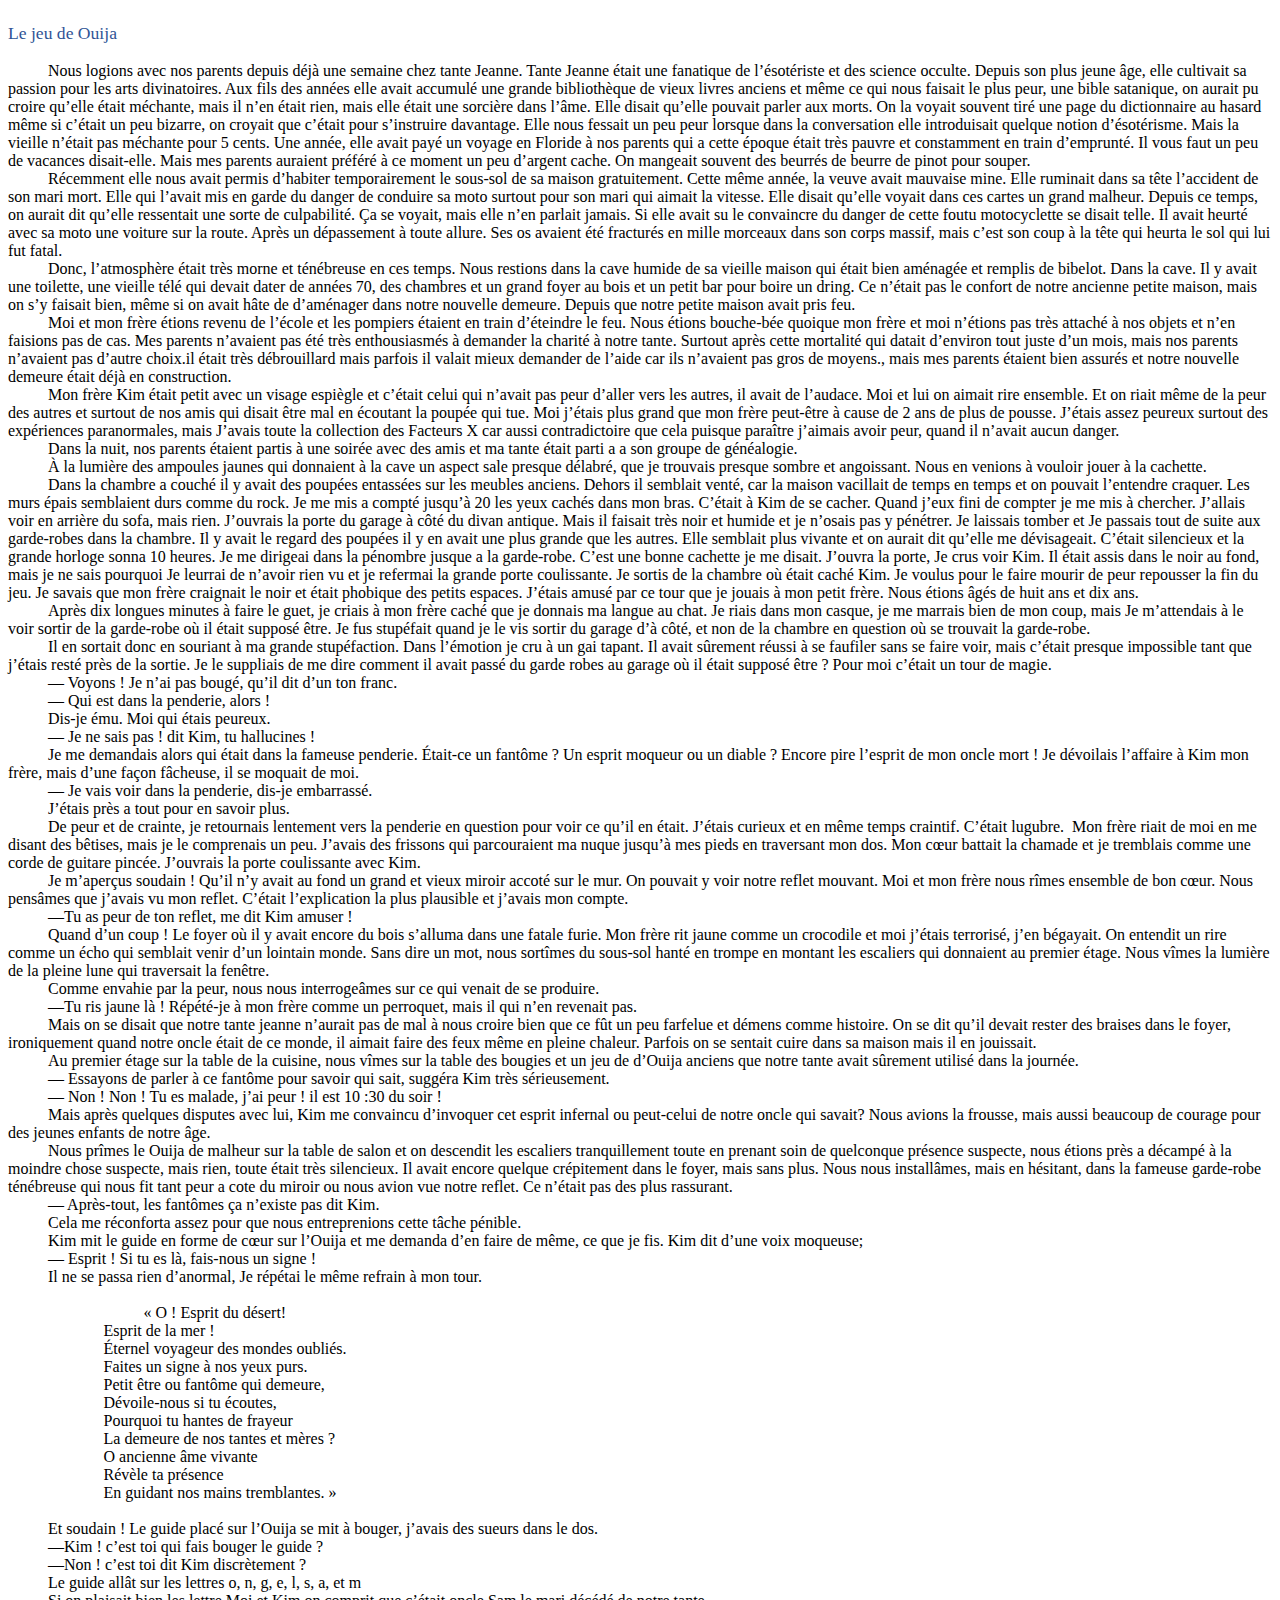
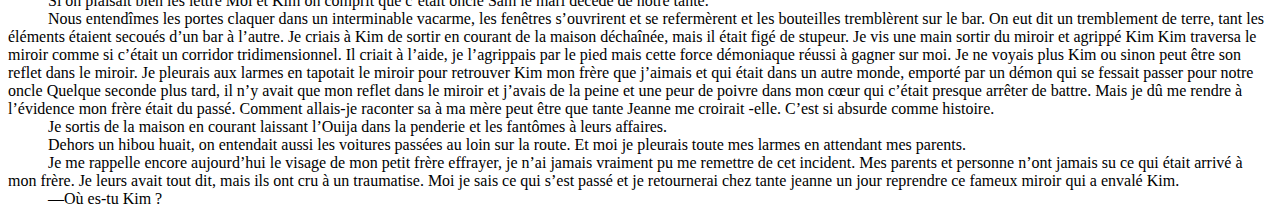
<file: textes/Le_jeu_de_ouija.html>
<html>
 <head> 
  <meta http-equiv="Content-Type" content="text/html; charset=utf-8" /> 
  <meta http-equiv="Content-Style-Type" content="text/css" /> 
  <meta name="generator" content="Amazon.com" /> 
  <title>
		</title> 
  <style type="text/css">
   <#data data="
			@page Section1 { size:612pt 792pt; margin:72pt }
			div.Section1 { page:Section1 }
		"></#data></style> 
 </head> 
 <body> 
  <div> 
   <p style="margin:1.85% 0.00% 0.00%; page-break-inside:avoid; page-break-after:avoid"> <a name="_Toc78378253"><span style=" font-size:1.1rem; color:#2f5496">Le jeu de Ouija</span></a> </p> 
   <p style="margin:0.00% 0.00%; text-indent:2.5em"> <span style=" font-size:1.0rem">&nbsp;</span> </p> 
   <p style="margin:0.00% 0.00%; text-indent:2.5em"> <span style=" font-size:1.0rem">Nous logions avec nos parents depuis d&eacute;j&agrave; une semaine chez tante Jeanne. Tante Jeanne &eacute;tait une fanatique de l’&eacute;sot&eacute;riste et des science occulte. Depuis son plus jeune &acirc;ge, elle cultivait sa passion pour les arts divinatoires. Aux fils des ann&eacute;es elle avait accumul&eacute; une grande biblioth&egrave;que de vieux livres anciens et m&ecirc;me ce qui nous faisait le plus peur, une bible satanique, on aurait pu croire qu’elle &eacute;tait m&eacute;chante, mais il n’en &eacute;tait rien, mais elle &eacute;tait une sorci&egrave;re dans l’&acirc;me. Elle disait qu’elle pouvait parler aux morts. On la voyait souvent tir&eacute; une page du dictionnaire au hasard m&ecirc;me si c’&eacute;tait un peu bizarre, on croyait que c’&eacute;tait pour s’instruire davantage. Elle nous fessait un peu peur lorsque dans la conversation elle introduisait quelque notion d’&eacute;sot&eacute;risme. Mais la vieille n’&eacute;tait pas m&eacute;chante pour 5 cents. Une ann&eacute;e, elle avait pay&eacute; un voyage en Floride &agrave; nos parents qui a cette &eacute;poque &eacute;tait tr&egrave;s pauvre et constamment en train d’emprunt&eacute;. Il vous faut un peu de vacances disait-elle. Mais mes parents auraient pr&eacute;f&eacute;r&eacute; &agrave; ce moment un peu d’argent cache. On mangeait souvent des beurr&eacute;s de beurre de pinot pour souper.</span> </p> 
   <p style="margin:0.00% 0.00%; text-indent:2.5em"> <span style=" font-size:1.0rem">R&eacute;cemment elle nous avait permis d’habiter temporairement le sous-sol de sa maison gratuitement. Cette m&ecirc;me ann&eacute;e, la veuve avait mauvaise mine. Elle ruminait dans sa t&ecirc;te l’accident de son mari mort. Elle qui l’avait mis en garde du danger de conduire sa moto surtout pour son mari qui aimait la vitesse. Elle disait qu’elle voyait dans ces cartes un grand malheur. Depuis ce temps, on aurait dit qu’elle ressentait une sorte de culpabilit&eacute;. &Ccedil;a se voyait, mais elle n’en parlait jamais. Si elle avait su le convaincre du danger de cette foutu motocyclette se disait telle. Il avait heurt&eacute; avec sa moto une voiture sur la route. Apr&egrave;s un d&eacute;passement &agrave; toute allure. Ses os avaient &eacute;t&eacute; fractur&eacute;s en mille morceaux dans son corps massif, mais c’est son coup &agrave; la t&ecirc;te qui heurta le sol qui lui fut fatal.</span> </p> 
   <p style="margin:0.00% 0.00%; text-indent:2.5em"> <span style=" font-size:1.0rem">Donc, l’atmosph&egrave;re &eacute;tait tr&egrave;s morne et t&eacute;n&eacute;breuse en ces temps. Nous restions dans la cave humide de sa vieille maison qui &eacute;tait bien am&eacute;nag&eacute;e et remplis de bibelot. Dans la cave. Il y avait une toilette, une vieille t&eacute;l&eacute; qui devait dater de ann&eacute;es 70, des chambres et un grand foyer au bois et un petit bar pour boire un dring. Ce n’&eacute;tait pas le confort de notre ancienne petite maison, mais on s’y faisait bien, m&ecirc;me si on avait h&acirc;te de d’am&eacute;nager dans notre nouvelle demeure. Depuis que notre petite maison avait pris feu. </span> </p> 
   <p style="margin:0.00% 0.00%; text-indent:2.5em"> <span style=" font-size:1.0rem">Moi et mon fr&egrave;re &eacute;tions revenu de l’&eacute;cole et les pompiers &eacute;taient en train d’&eacute;teindre le feu. Nous &eacute;tions bouche-b&eacute;e quoique mon fr&egrave;re et moi n’&eacute;tions pas tr&egrave;s attach&eacute; &agrave; nos objets et n’en faisions pas de cas. Mes parents n’avaient pas &eacute;t&eacute; tr&egrave;s enthousiasm&eacute;s &agrave; demander la charit&eacute; &agrave; notre tante. Surtout apr&egrave;s cette mortalit&eacute; qui datait d’environ tout juste d’un mois, mais nos parents n’avaient pas d’autre choix.il &eacute;tait tr&egrave;s d&eacute;brouillard mais parfois il valait mieux demander de l’aide car ils n’avaient pas gros de moyens., mais mes parents &eacute;taient bien assur&eacute;s et notre nouvelle demeure &eacute;tait d&eacute;j&agrave; en construction.</span> </p> 
   <p style="margin:0.00% 0.00%; text-indent:2.5em"> <span style=" font-size:1.0rem">Mon fr&egrave;re Kim &eacute;tait petit avec un visage espi&egrave;gle et c’&eacute;tait celui qui n’avait pas peur d’aller vers les autres, il avait de l’audace. Moi et lui on aimait rire ensemble. Et on riait m&ecirc;me de la peur des autres et surtout de nos amis qui disait &ecirc;tre mal en &eacute;coutant la poup&eacute;e qui tue. Moi j’&eacute;tais plus grand que mon fr&egrave;re peut-&ecirc;tre &agrave; cause de 2 ans de plus de pousse. J’&eacute;tais assez peureux surtout des exp&eacute;riences paranormales, mais J’avais toute la collection des Facteurs X car aussi contradictoire que cela puisque para&icirc;tre j’aimais avoir peur, quand il n’avait aucun danger.</span> </p> 
   <p style="margin:0.00% 0.00%; text-indent:2.5em"> <span style=" font-size:1.0rem">Dans la nuit, nos parents &eacute;taient partis &agrave; une soir&eacute;e avec des amis et ma tante &eacute;tait parti a a son groupe de g&eacute;n&eacute;alogie.</span> </p> 
   <p style="margin:0.00% 0.00%; text-indent:2.5em"> <span style=" font-size:1.0rem">&Agrave; la lumi&egrave;re des ampoules jaunes qui donnaient &agrave; la cave un aspect sale presque d&eacute;labr&eacute;, que je trouvais presque sombre et angoissant. Nous en venions &agrave; vouloir jouer &agrave; la cachette. </span> </p> 
   <p style="margin:0.00% 0.00%; text-indent:2.5em"> <span style=" font-size:1.0rem">Dans la chambre a couch&eacute; il y avait des poup&eacute;es entass&eacute;es sur les meubles anciens. Dehors il semblait vent&eacute;, car la maison vacillait de temps en temps et on pouvait l’entendre craquer. Les murs &eacute;pais semblaient durs comme du rock. Je me mis a compt&eacute; jusqu’&agrave; 20 les yeux cach&eacute;s dans mon bras. C’&eacute;tait &agrave; Kim de se cacher. Quand j’eux fini de compter je me mis &agrave; chercher. J’allais voir en arri&egrave;re du sofa, mais rien. J’ouvrais la porte du garage &agrave; c&ocirc;t&eacute; du divan antique. Mais il faisait tr&egrave;s noir et humide et je n’osais pas y p&eacute;n&eacute;trer. Je laissais tomber et Je passais tout de suite aux garde-robes dans la chambre. Il y avait le regard des poup&eacute;es il y en avait une plus grande que les autres. Elle semblait plus vivante et on aurait dit qu’elle me d&eacute;visageait. C’&eacute;tait silencieux et la grande horloge sonna 10 heures. Je me dirigeai dans la p&eacute;nombre jusque a la garde-robe. C’est une bonne cachette je me disait. J’ouvra la porte, Je crus voir Kim. Il &eacute;tait assis dans le noir au fond, mais je ne sais pourquoi Je leurrai de n’avoir rien vu et je refermai la grande porte coulissante. Je sortis de la chambre o&ugrave; &eacute;tait cach&eacute; Kim. Je voulus pour le faire mourir de peur repousser la fin du jeu. Je savais que mon fr&egrave;re craignait le noir et &eacute;tait phobique des petits espaces. J’&eacute;tais amus&eacute; par ce tour que je jouais &agrave; mon petit fr&egrave;re. Nous &eacute;tions &acirc;g&eacute;s de huit ans et dix ans. </span> </p> 
   <p style="margin:0.00% 0.00%; text-indent:2.5em"> <span style=" font-size:1.0rem">Apr&egrave;s dix longues minutes &agrave; faire le guet, je criais &agrave; mon fr&egrave;re cach&eacute; que je donnais ma langue au chat. Je riais dans mon casque, je me marrais bien de mon coup, mais Je m’attendais &agrave; le voir sortir de la garde-robe o&ugrave; il &eacute;tait suppos&eacute; &ecirc;tre. Je fus stup&eacute;fait quand je le vis sortir du garage d’&agrave; c&ocirc;t&eacute;, et non de la chambre en question o&ugrave; se trouvait la garde-robe.</span> </p> 
   <p style="margin:0.00% 0.00%; text-indent:2.5em"> <span style=" font-size:1.0rem">Il en sortait donc en souriant &agrave; ma grande stup&eacute;faction. Dans l’&eacute;motion je cru &agrave; un gai tapant. Il avait s&ucirc;rement r&eacute;ussi &agrave; se faufiler sans se faire voir, mais c’&eacute;tait presque impossible tant que j’&eacute;tais rest&eacute; pr&egrave;s de la sortie. Je le suppliais de me dire comment il avait pass&eacute; du garde robes au garage o&ugrave; il &eacute;tait suppos&eacute; &ecirc;tre ? Pour moi c’&eacute;tait un tour de magie.</span> </p> 
   <p style="margin:0.00% 0.00%; text-indent:2.5em"> <span style=" font-size:1.0rem">— Voyons ! Je n’ai pas boug&eacute;, qu’il dit d’un ton franc.</span> </p> 
   <p style="margin:0.00% 0.00%; text-indent:2.5em"> <span style=" font-size:1.0rem">— Qui est dans la penderie, alors ! </span> </p> 
   <p style="margin:0.00% 0.00%; text-indent:2.5em"> <span style=" font-size:1.0rem">Dis-je &eacute;mu. Moi qui &eacute;tais peureux.</span> </p> 
   <p style="margin:0.00% 0.00%; text-indent:2.5em"> <span style=" font-size:1.0rem">— Je ne sais pas ! dit Kim, tu hallucines ! </span> </p> 
   <p style="margin:0.00% 0.00%; text-indent:2.5em"> <span style=" font-size:1.0rem">Je me demandais alors qui &eacute;tait dans la fameuse penderie. &Eacute;tait-ce un fant&ocirc;me ? Un esprit moqueur ou un diable ? Encore pire l’esprit de mon oncle mort ! Je d&eacute;voilais l’affaire &agrave; Kim mon fr&egrave;re, mais d’une fa&ccedil;on f&acirc;cheuse, il se moquait de moi.</span> </p> 
   <p style="margin:0.00% 0.00%; text-indent:2.5em"> <span style=" font-size:1.0rem">— Je vais voir dans la penderie, dis-je embarrass&eacute;.</span> </p> 
   <p style="margin:0.00% 0.00%; text-indent:2.5em"> <span style=" font-size:1.0rem">J’&eacute;tais pr&egrave;s a tout pour en savoir plus.</span> </p> 
   <p style="margin:0.00% 0.00%; text-indent:2.5em"> <span style=" font-size:1.0rem">De peur et de crainte, je retournais lentement vers la penderie en question pour voir ce qu’il en &eacute;tait. J’&eacute;tais curieux et en m&ecirc;me temps craintif. C’&eacute;tait lugubre.&nbsp; Mon fr&egrave;re riait de moi en me disant des b&ecirc;tises, mais je le comprenais un peu. J’avais des frissons qui parcouraient ma nuque jusqu’&agrave; mes pieds en traversant mon dos. Mon cœur battait la chamade et je tremblais comme une corde de guitare pinc&eacute;e. J’ouvrais la porte coulissante avec Kim.</span> </p> 
   <p style="margin:0.00% 0.00%; text-indent:2.5em"> <span style=" font-size:1.0rem">Je m’aper&ccedil;us soudain ! Qu’il n’y avait au fond un grand et vieux miroir accot&eacute; sur le mur. On pouvait y voir notre reflet mouvant. Moi et mon fr&egrave;re nous r&icirc;mes ensemble de bon cœur. Nous pens&acirc;mes que j’avais vu mon reflet. C’&eacute;tait l’explication la plus plausible et j’avais mon compte.</span> </p> 
   <p style="margin:0.00% 0.00%; text-indent:2.5em"> <span style=" font-size:1.0rem">—Tu as peur de ton reflet, me dit Kim amuser !</span> </p> 
   <p style="margin:0.00% 0.00%; text-indent:2.5em"> <span style=" font-size:1.0rem">Quand d’un coup ! Le foyer o&ugrave; il y avait encore du bois s’alluma dans une fatale furie. Mon fr&egrave;re rit jaune comme un crocodile et moi j’&eacute;tais terroris&eacute;, j’en b&eacute;gayait. On entendit un rire comme un &eacute;cho qui semblait venir d’un lointain monde. Sans dire un mot, nous sort&icirc;mes du sous-sol hant&eacute; en trompe en montant les escaliers qui donnaient au premier &eacute;tage. Nous v&icirc;mes la lumi&egrave;re de la pleine lune qui traversait la fen&ecirc;tre. </span> </p> 
   <p style="margin:0.00% 0.00%; text-indent:2.5em"> <span style=" font-size:1.0rem">Comme envahie par la peur, nous nous interroge&acirc;mes sur ce qui venait de se produire.</span> </p> 
   <p style="margin:0.00% 0.00%; text-indent:2.5em"> <span style=" font-size:1.0rem">—Tu ris jaune l&agrave; ! R&eacute;p&eacute;t&eacute;-je &agrave; mon fr&egrave;re comme un perroquet, mais il qui n’en revenait pas.</span> </p> 
   <p style="margin:0.00% 0.00%; text-indent:2.5em"> <span style=" font-size:1.0rem">Mais on se disait que notre tante jeanne n’aurait pas de mal &agrave; nous croire bien que ce f&ucirc;t un peu farfelue et d&eacute;mens comme histoire. On se dit qu’il devait rester des braises dans le foyer, ironiquement quand notre oncle &eacute;tait de ce monde, il aimait faire des feux m&ecirc;me en pleine chaleur. Parfois on se sentait cuire dans sa maison mais il en jouissait.</span> </p> 
   <p style="margin:0.00% 0.00%; text-indent:2.5em"> <span style=" font-size:1.0rem">Au premier &eacute;tage sur la table de la cuisine, nous v&icirc;mes sur la table des bougies et un jeu de d’Ouija anciens que notre tante avait s&ucirc;rement utilis&eacute; dans la journ&eacute;e. </span> </p> 
   <p style="margin:0.00% 0.00%; text-indent:2.5em"> <span style=" font-size:1.0rem">— Essayons de parler &agrave; ce fant&ocirc;me pour savoir qui sait, sugg&eacute;ra Kim tr&egrave;s s&eacute;rieusement.</span> </p> 
   <p style="margin:0.00% 0.00%; text-indent:2.5em"> <span style=" font-size:1.0rem">— Non ! Non ! Tu es malade, j’ai peur ! il est 10&nbsp;:30 du soir !</span> </p> 
   <p style="margin:0.00% 0.00%; text-indent:2.5em"> <span style=" font-size:1.0rem">Mais apr&egrave;s quelques disputes avec lui, Kim me convaincu d’invoquer cet esprit infernal ou peut-celui de notre oncle qui savait? Nous avions la frousse, mais aussi beaucoup de courage pour des jeunes enfants de notre &acirc;ge.</span> </p> 
   <p style="margin:0.00% 0.00%; text-indent:2.5em"> <span style=" font-size:1.0rem">Nous pr&icirc;mes le Ouija de malheur sur la table de salon et on descendit les escaliers tranquillement toute en prenant soin de quelconque pr&eacute;sence suspecte, nous &eacute;tions pr&egrave;s a d&eacute;camp&eacute; &agrave; la moindre chose suspecte, mais rien, toute &eacute;tait tr&egrave;s silencieux. Il avait encore quelque cr&eacute;pitement dans le foyer, mais sans plus. Nous nous install&acirc;mes, mais en h&eacute;sitant, dans la fameuse garde-robe t&eacute;n&eacute;breuse qui nous fit tant peur a cote du miroir ou nous avion vue notre reflet. Ce n’&eacute;tait pas des plus rassurant. </span> </p> 
   <p style="margin:0.00% 0.00%; text-indent:2.5em"> <span style=" font-size:1.0rem">— Apr&egrave;s-tout, les fant&ocirc;mes &ccedil;a n’existe pas dit Kim. </span> </p> 
   <p style="margin:0.00% 0.00%; text-indent:2.5em"> <span style=" font-size:1.0rem">Cela me r&eacute;conforta assez pour que nous entreprenions cette t&acirc;che p&eacute;nible. </span> </p> 
   <p style="margin:0.00% 0.00%; text-indent:2.5em"> <span style=" font-size:1.0rem">Kim mit le guide en forme de cœur sur l’Ouija et me demanda d’en faire de m&ecirc;me, ce que je fis. Kim dit d’une voix moqueuse; </span> </p> 
   <p style="margin:0.00% 0.00%; text-indent:2.5em"> <span style=" font-size:1.0rem">— Esprit ! Si tu es l&agrave;, fais-nous un signe !</span> </p> 
   <p style="margin:0.00% 0.00%; text-indent:2.5em"> <span style=" font-size:1.0rem">Il ne se passa rien d’anormal, Je r&eacute;p&eacute;tai le m&ecirc;me refrain &agrave; mon tour. </span> </p> 
   <p style="margin:0.00% 0.00% 0.00% 7.56%; text-indent:2.5em"> <span style=" font-size:1.0rem">&nbsp;</span> </p> 
   <p style="margin:0.00% 0.00% 0.00% 7.56%; text-indent:2.5em"> <span style=" font-size:1.0rem">&laquo; O ! Esprit du d&eacute;sert! </span><br /><span style=" font-size:1.0rem">Esprit de la mer ! </span><br /><span style=" font-size:1.0rem">&Eacute;ternel voyageur des mondes oubli&eacute;s. </span><br /><span style=" font-size:1.0rem">Faites un signe &agrave; nos yeux purs. </span><br /><span style=" font-size:1.0rem">Petit &ecirc;tre ou fant&ocirc;me qui demeure, </span><br /><span style=" font-size:1.0rem">D&eacute;voile-nous si tu &eacute;coutes, </span><br /><span style=" font-size:1.0rem">Pourquoi tu hantes de frayeur </span><br /><span style=" font-size:1.0rem">La demeure de nos tantes et m&egrave;res ? </span><br /><span style=" font-size:1.0rem">O ancienne &acirc;me vivante </span><br /><span style=" font-size:1.0rem">R&eacute;v&egrave;le ta pr&eacute;sence </span><br /><span style=" font-size:1.0rem">En guidant nos mains tremblantes. &raquo;</span> </p> 
   <p style="margin:0.00% 0.00% 0.00% 7.56%; text-indent:2.5em"> <span style=" font-size:1.0rem">&nbsp;</span> </p> 
   <p style="margin:0.00% 0.00%; text-indent:2.5em"> <span style=" font-size:1.0rem">Et soudain ! Le guide plac&eacute; sur l’Ouija se mit &agrave; bouger, j’avais des sueurs dans le dos.</span> </p> 
   <p style="margin:0.00% 0.00%; text-indent:2.5em"> <span style=" font-size:1.0rem">—Kim ! c’est toi qui fais bouger le guide ?</span> </p> 
   <p style="margin:0.00% 0.00%; text-indent:2.5em"> <span style=" font-size:1.0rem">—Non ! c’est toi dit Kim discr&egrave;tement ?</span> </p> 
   <p style="margin:0.00% 0.00%; text-indent:2.5em"> <span style=" font-size:1.0rem">Le guide all&acirc;t sur les lettres o, n, g, e, l, s, a, et m </span> </p> 
   <p style="margin:0.00% 0.00%; text-indent:2.5em"> <span style=" font-size:1.0rem">Si on plaisait bien les lettre Moi et Kim on comprit que c’&eacute;tait oncle Sam le mari d&eacute;c&eacute;d&eacute; de notre tante. </span> </p> 
   <p style="margin:0.00% 0.00%; text-indent:2.5em"> <span style=" font-size:1.0rem">Nous entend&icirc;mes les portes claquer dans un interminable vacarme, les fen&ecirc;tres s’ouvrirent et se referm&egrave;rent et les bouteilles trembl&egrave;rent sur le bar. On eut dit un tremblement de terre, tant les &eacute;l&eacute;ments &eacute;taient secou&eacute;s d’un bar &agrave; l’autre. Je criais &agrave; Kim de sortir en courant de la maison d&eacute;cha&icirc;n&eacute;e, mais il &eacute;tait fig&eacute; de stupeur. Je vis une main sortir du miroir et agripp&eacute; Kim Kim traversa le miroir comme si c’&eacute;tait un corridor tridimensionnel. Il criait &agrave; l’aide, je l’agrippais par le pied mais cette force d&eacute;moniaque r&eacute;ussi &agrave; gagner sur moi. Je ne voyais plus Kim ou sinon peut &ecirc;tre son reflet dans le miroir. Je pleurais aux larmes en tapotait le miroir pour retrouver Kim mon fr&egrave;re que j’aimais et qui &eacute;tait dans un autre monde, emport&eacute; par un d&eacute;mon qui se fessait passer pour notre oncle Quelque seconde plus tard, il n’y avait que mon reflet dans le miroir et j’avais de la peine et une peur de poivre dans mon cœur qui c’&eacute;tait presque arr&ecirc;ter de battre. Mais je d&ucirc; me rendre &agrave; l’&eacute;vidence mon fr&egrave;re &eacute;tait du pass&eacute;. Comment allais-je raconter sa &agrave; ma m&egrave;re peut &ecirc;tre que tante Jeanne me croirait -elle. C’est si absurde comme histoire. </span> </p> 
   <p style="margin:0.00% 0.00%; text-indent:2.5em"> <span style=" font-size:1.0rem">Je sortis de la maison en courant laissant l’Ouija dans la penderie et les fant&ocirc;mes &agrave; leurs affaires.</span> </p> 
   <p style="margin:0.00% 0.00%; text-indent:2.5em"> <span style=" font-size:1.0rem">Dehors un hibou huait, on entendait aussi les voitures pass&eacute;es au loin sur la route. Et moi je pleurais toute mes larmes en attendant mes parents.</span> </p> 
   <p style="margin:0.00% 0.00%; text-indent:2.5em"> <span style=" font-size:1.0rem">Je me rappelle encore aujourd’hui le visage de mon petit fr&egrave;re effrayer, je n’ai jamais vraiment pu me remettre de cet incident. Mes parents et personne n’ont jamais su ce qui &eacute;tait arriv&eacute; &agrave; mon fr&egrave;re. Je leurs avait tout dit, mais ils ont cru &agrave; un traumatise. Moi je sais ce qui s’est pass&eacute; et je retournerai chez tante jeanne un jour reprendre ce fameux miroir qui a enval&eacute; Kim.</span> </p> 
   <p style="margin:0.00% 0.00%; text-indent:2.5em"> <span style=" font-size:1.0rem">—O&ugrave; es-tu Kim ?</span> </p> 
  </div>  
 </body>
</html>
</file>
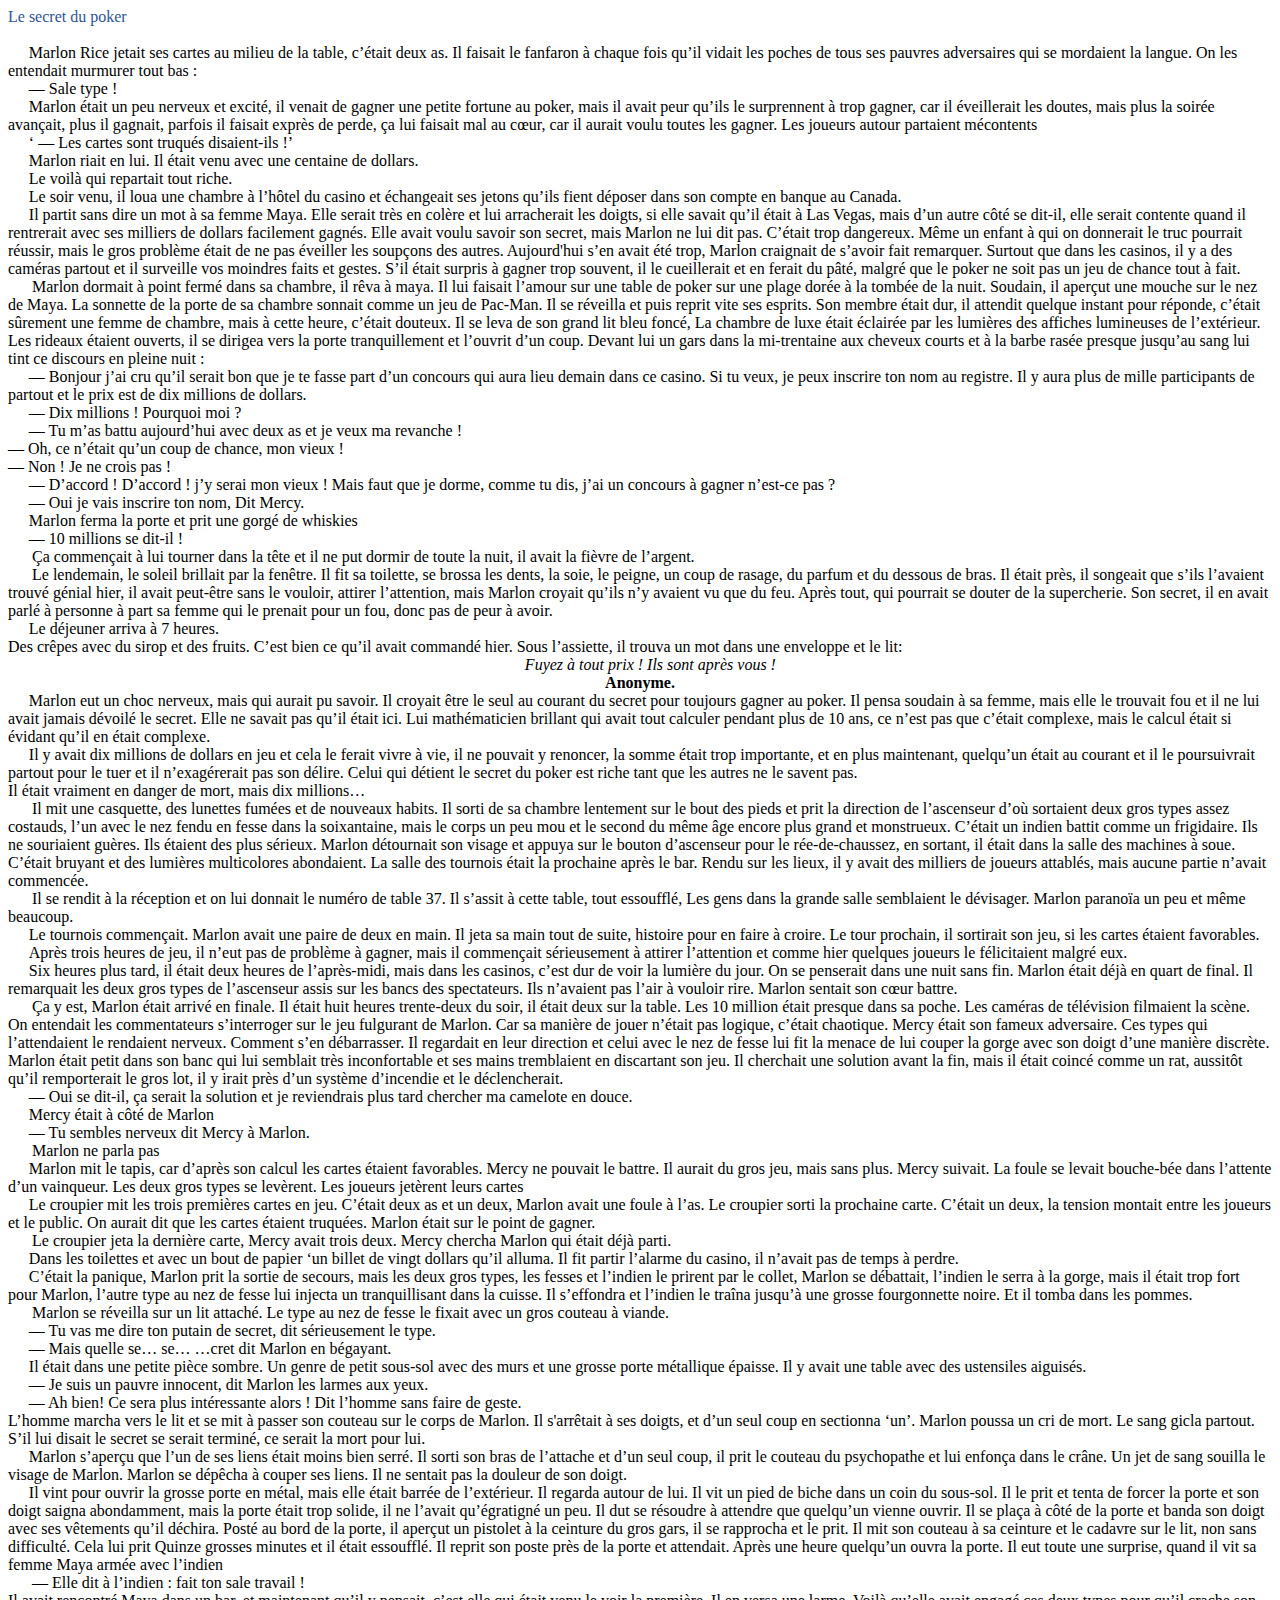
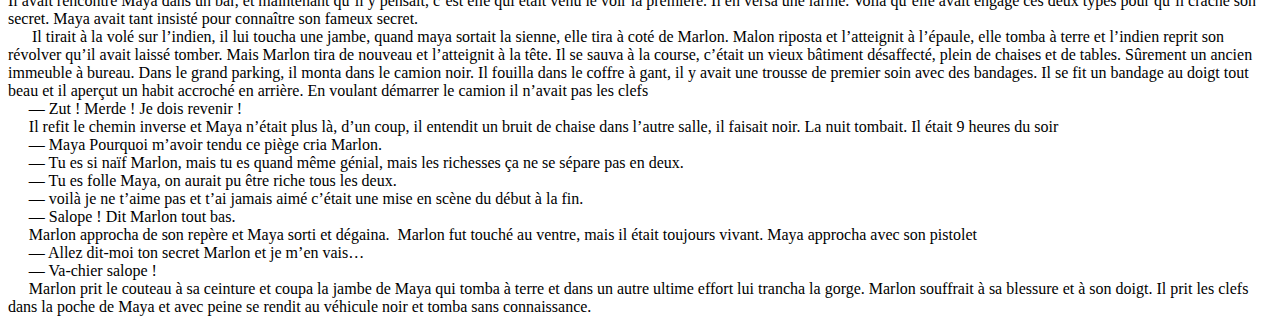
<file: textes/Le_secret_du_poker.html>
<html>
 <head> 
  <meta http-equiv="Content-Type" content="text/html; charset=utf-8" /> 
  <meta http-equiv="Content-Style-Type" content="text/css" /> 
  <meta name="generator" content="Amazon.com" /> 
  <title>
		</title> 
  <style type="text/css">
   <#data data="
			@page Section1 { size:612pt 792pt; margin:72pt }
			div.Section1 { page:Section1 }
		"></#data></style> 
 </head> 
 <body> 
  <div> 
   <p style="margin:0.00% 0.00%; page-break-inside:avoid; page-break-after:avoid"> <a name="_Toc78378254"></a><a name="chapitre1"><span style=" font-size:1.0rem; color:#2f5496">Le secret du poker</span><span style="-aw-bookmark-end:_Toc78378254"></span></a> </p> 
   <p style="margin:0.00% 0.00%"> <span style=" font-size:1.0rem">&nbsp;</span> </p> 
   <p style="margin:0.00% 0.00%; text-indent:1.3em; widows:0; orphans:0"> <span style=" font-size:1.0rem">Marlon Rice jetait ses cartes au milieu de la table, c’&eacute;tait deux as. Il faisait le fanfaron &agrave; chaque fois qu’il vidait les poches de tous ses pauvres adversaires qui se mordaient la langue. On les entendait murmurer tout bas</span><span style="-aw-bookmark-end:chapitre1"></span><span style=" font-size:1.0rem">&nbsp;:</span> </p> 
   <p style="margin:0.00% 0.00%; text-indent:1.3em; widows:0; orphans:0"> <span style=" font-size:1.0rem">— Sale type !</span> </p> 
   <p style="margin:0.00% 0.00%; text-indent:1.3em; widows:0; orphans:0"> <span style=" font-size:1.0rem">Marlon &eacute;tait un peu nerveux et excit&eacute;, il venait de gagner une petite fortune au poker, mais il avait peur qu’ils le surprennent &agrave; trop gagner, car il &eacute;veillerait les doutes, mais plus la soir&eacute;e avan&ccedil;ait, plus il gagnait, parfois il faisait expr&egrave;s de perde, &ccedil;a lui faisait mal au cœur, car il aurait voulu toutes les gagner. Les joueurs autour partaient m&eacute;contents</span> </p> 
   <p style="margin:0.00% 0.00%; text-indent:1.3em; widows:0; orphans:0"> <span style=" font-size:1.0rem">‘ — Les cartes sont truqu&eacute;s disaient-ils !’ </span> </p> 
   <p style="margin:0.00% 0.00%; text-indent:1.3em; widows:0; orphans:0"> <span style=" font-size:1.0rem">Marlon riait en lui. Il &eacute;tait venu avec une centaine de dollars.</span> </p> 
   <p style="margin:0.00% 0.00%; text-indent:1.3em; widows:0; orphans:0"> <span style=" font-size:1.0rem">Le voil&agrave; qui repartait tout riche.</span> </p> 
   <p style="margin:0.00% 0.00%; text-indent:1.3em; widows:0; orphans:0"> <span style=" font-size:1.0rem">Le soir venu, il loua une chambre &agrave; l’h&ocirc;tel du casino et &eacute;changeait ses jetons qu’ils fient d&eacute;poser dans son compte en banque au Canada.</span> </p> 
   <p style="margin:0.00% 0.00%; text-indent:1.3em; widows:0; orphans:0"> <span style=" font-size:1.0rem">Il partit sans dire un mot &agrave; sa femme Maya. Elle serait tr&egrave;s en col&egrave;re et lui arracherait les doigts, si elle savait qu’il &eacute;tait &agrave; Las Vegas, mais d’un autre c&ocirc;t&eacute; se dit-il, elle serait contente quand il rentrerait avec ses milliers de dollars facilement gagn&eacute;s. Elle avait voulu savoir son secret, mais Marlon ne lui dit pas. C’&eacute;tait trop dangereux. M&ecirc;me un enfant &agrave; qui on donnerait le truc pourrait r&eacute;ussir, mais le gros probl&egrave;me &eacute;tait de ne pas &eacute;veiller les soup&ccedil;ons des autres. Aujourd'hui s’en avait &eacute;t&eacute; trop, Marlon craignait de s’avoir fait remarquer. Surtout que dans les casinos, il y a des cam&eacute;ras partout et il surveille vos moindres faits et gestes. S’il &eacute;tait surpris &agrave; gagner trop souvent, il le cueillerait et en ferait du p&acirc;t&eacute;, malgr&eacute; que le poker ne soit pas un jeu de chance tout &agrave; fait.</span> </p> 
   <p style="margin:0.00% 0.00%; widows:0; orphans:0"> <a name="chapitre2"><span style="text-indent:0.0em;-aw-tabstop-align:left;-aw-tabstop-pos:18pt"><span style="padding:0pt 0pt 0pt 18pt"></span></span><span style=" font-size:1.0rem">Marlon dormait &agrave; point ferm&eacute; dans sa chambre, il r&ecirc;va &agrave; maya. Il lui faisait l’amour sur une table de poker sur une plage dor&eacute;e &agrave; la tomb&eacute;e de la nuit. Soudain, il aper&ccedil;ut une mouche sur le nez de Maya. La sonnette de la porte de sa chambre sonnait comme un jeu de Pac-Man. Il se r&eacute;veilla et puis reprit vite ses esprits. Son membre &eacute;tait dur, il attendit quelque instant pour r&eacute;ponde, c’&eacute;tait s&ucirc;rement une femme de chambre, mais &agrave; cette heure, c’&eacute;tait douteux. Il se leva de son grand lit bleu fonc&eacute;, La chambre de luxe &eacute;tait &eacute;clair&eacute;e par les lumi&egrave;res des affiches lumineuses de l’ext&eacute;rieur. Les rideaux &eacute;taient ouverts, il se dirigea vers la porte tranquillement et l’ouvrit d’un coup. Devant lui un gars dans la mi-trentaine aux cheveux courts et &agrave; la barbe ras&eacute;e presque jusqu’au sang lui tint ce discours en pleine nuit</span></a><span style=" font-size:1.0rem">&nbsp;:</span> </p> 
   <p style="margin:0.00% 0.00%; text-indent:1.3em; widows:0; orphans:0"> <span style=" font-size:1.0rem">— Bonjour j’ai cru qu’il serait bon que je te fasse part d’un concours qui aura lieu demain dans ce casino. Si tu veux, je peux inscrire ton nom au registre. Il y aura plus de mille participants de partout et le prix est de dix millions de dollars. </span> </p> 
   <p style="margin:0.00% 0.00%; text-indent:1.3em; widows:0; orphans:0"> <span style=" font-size:1.0rem">— Dix millions ! Pourquoi moi ? </span> </p> 
   <p style="margin:0.00% 0.00%; text-indent:1.3em; widows:0; orphans:0"> <span style=" font-size:1.0rem">— Tu m’as battu aujourd’hui avec deux as et je veux ma revanche ! </span> </p> 
   <p style="margin:0.00% 0.00%; widows:0; orphans:0"> <span style=" font-size:1.0rem">— Oh, ce n’&eacute;tait qu’un coup de chance, mon vieux !</span><br /><span style=" font-size:1.0rem">— Non ! Je ne crois pas !</span> </p> 
   <p style="margin:0.00% 0.00%; text-indent:1.3em; widows:0; orphans:0"> <a name="_Hlk78202401"><span style=" font-size:1.0rem">—</span></a><span style=" font-size:1.0rem"> D’accord ! D’accord ! j’y serai mon vieux ! Mais faut que je dorme, comme tu dis, j’ai un concours &agrave; gagner n’est-ce pas ?&nbsp;&nbsp;&nbsp;&nbsp;&nbsp;&nbsp;&nbsp;&nbsp;&nbsp;&nbsp;&nbsp;&nbsp;&nbsp; </span> </p> 
   <p style="margin:0.00% 0.00%; text-indent:1.3em; widows:0; orphans:0"> <span style=" font-size:1.0rem">— Oui je vais inscrire ton nom, Dit Mercy. </span> </p> 
   <p style="margin:0.00% 0.00%; text-indent:1.3em; widows:0; orphans:0"> <span style=" font-size:1.0rem">Marlon ferma la porte et prit une gorg&eacute; de whiskies </span> </p> 
   <p style="margin:0.00% 0.00%; text-indent:1.3em; widows:0; orphans:0"> <span style=" font-size:1.0rem">— 10 millions se dit-il !</span><br /><span style="text-indent:0.0em;-aw-tabstop-align:left;-aw-tabstop-pos:18pt"><span style="padding:0pt 0pt 0pt 18pt"></span></span><span style=" font-size:1.0rem">&Ccedil;a commen&ccedil;ait &agrave; lui tourner dans la t&ecirc;te et il ne put dormir de toute la nuit, il avait la fi&egrave;vre de l’argent.</span> </p> 
   <p style="margin:0.00% 0.00%; widows:0; orphans:0"> <a name="chapitre3"><span style="text-indent:0.0em;-aw-tabstop-align:left;-aw-tabstop-pos:18pt"><span style="padding:0pt 0pt 0pt 18pt"></span></span><span style=" font-size:1.0rem">Le lendemain, le soleil brillait par la fen&ecirc;tre. Il fit sa toilette, se brossa les dents, la soie, le peigne, un coup de rasage, du parfum et du dessous de bras. Il &eacute;tait pr&egrave;s, il songeait que s’ils l’avaient trouv&eacute; g&eacute;nial hier, il avait peut-&ecirc;tre sans le vouloir, attirer l’attention, mais Marlon croyait qu’ils n’y avaient vu que du feu. Apr&egrave;s tout, qui pourrait se douter de la supercherie. Son secret, il en avait parl&eacute; &agrave; personne &agrave; part sa femme qui le prenait pour un fou, donc pas de peur &agrave; avoir.</span></a> </p> 
   <p style="margin:0.00% 0.00%; text-indent:1.3em; widows:0; orphans:0"> <span style=" font-size:1.0rem">Le d&eacute;jeuner arriva &agrave; 7 heures.</span><br /><span style=" font-size:1.0rem">Des cr&ecirc;pes avec du sirop et des fruits. C’est bien ce qu’il avait command&eacute; hier. Sous l’assiette, il trouva un mot dans une enveloppe et le lit:</span> </p> 
   <p style="margin:0.00% 0.00%; text-indent:1.3em; text-align:center; widows:0; orphans:0"> <span style=" font-size:1.0rem; font-style:italic">Fuyez &agrave; tout prix ! Ils sont apr&egrave;s vous ! </span><br /><span style=" font-size:1.0rem; font-weight:bold">Anonyme.</span> </p> 
   <p style="margin:0.00% 0.00%; text-indent:1.3em; widows:0; orphans:0"> <span style=" font-size:1.0rem">Marlon eut un choc nerveux, mais qui aurait pu savoir. Il croyait &ecirc;tre le seul au courant du secret pour toujours gagner au poker. Il pensa soudain &agrave; sa femme, mais elle le trouvait fou et il ne lui avait jamais d&eacute;voil&eacute; le secret. Elle ne savait pas qu’il &eacute;tait ici. Lui math&eacute;maticien brillant qui avait tout calculer pendant plus de 10 ans, ce n’est pas que c’&eacute;tait complexe, mais le calcul &eacute;tait si &eacute;vidant qu’il en &eacute;tait complexe.</span> </p> 
   <p style="margin:0.00% 0.00%; text-indent:1.3em; widows:0; orphans:0"> <span style=" font-size:1.0rem">Il y avait dix millions de dollars en jeu et cela le ferait vivre &agrave; vie, il ne pouvait y renoncer, la somme &eacute;tait trop importante, et en plus maintenant, quelqu’un &eacute;tait au courant et il le poursuivrait partout pour le tuer et il n’exag&eacute;rerait pas son d&eacute;lire. Celui qui d&eacute;tient le secret du poker est riche tant que les autres ne le savent pas.</span><br /><span style=" font-size:1.0rem">Il &eacute;tait vraiment en danger de mort, mais dix millions…</span> </p> 
   <p style="margin:0.00% 0.00%; widows:0; orphans:0"> <a name="chapitre4"><span style="text-indent:0.0em;-aw-tabstop-align:left;-aw-tabstop-pos:18pt"><span style="padding:0pt 0pt 0pt 18pt"></span></span><span style=" font-size:1.0rem">Il mit une casquette, des lunettes fum&eacute;es et de nouveaux habits. Il sorti de sa chambre lentement sur le bout des pieds et prit la direction de l’ascenseur d’o&ugrave; sortaient deux gros types assez costauds, l’un avec le nez fendu en fesse dans la soixantaine, mais le corps un peu mou et le second du m&ecirc;me &acirc;ge encore plus grand et monstrueux. C’&eacute;tait un indien battit comme un frigidaire. Ils ne souriaient gu&egrave;res. Ils &eacute;taient des plus s&eacute;rieux. Marlon d&eacute;tournait son visage et appuya sur le bouton d’ascenseur pour le r&eacute;e-de-chaussez, en sortant, il &eacute;tait dans la salle des machines &agrave; soue. C’&eacute;tait bruyant et des lumi&egrave;res multicolores abondaient. La salle des tournois &eacute;tait la prochaine apr&egrave;s le bar. Rendu sur les lieux, il y avait des milliers de joueurs attabl&eacute;s, mais aucune partie n’avait commenc&eacute;e.</span></a> </p> 
   <p style="margin:0.00% 0.00%; widows:0; orphans:0"> <span style="text-indent:0.0em;-aw-tabstop-align:left;-aw-tabstop-pos:18pt"><span style="padding:0pt 0pt 0pt 18pt"></span></span><span style=" font-size:1.0rem">Il se rendit &agrave; la r&eacute;ception et on lui donnait le num&eacute;ro de table 37. Il s’assit &agrave; cette table, tout essouffl&eacute;, Les gens dans la grande salle semblaient le d&eacute;visager. Marlon parano&iuml;a un peu et m&ecirc;me beaucoup. </span><span style="-aw-bookmark-end:chapitre4"></span> </p> 
   <p style="margin:0.00% 0.00%; text-indent:1.3em; widows:0; orphans:0"> <span style=" font-size:1.0rem">Le tournois commen&ccedil;ait. Marlon avait une paire de deux en main. Il jeta sa main tout de suite, histoire pour en faire &agrave; croire. Le tour prochain, il sortirait son jeu, si les cartes &eacute;taient favorables.</span> </p> 
   <p style="margin:0.00% 0.00%; text-indent:1.3em; widows:0; orphans:0"> <span style=" font-size:1.0rem">Apr&egrave;s trois heures de jeu, il n’eut pas de probl&egrave;me &agrave; gagner, mais il commen&ccedil;ait s&eacute;rieusement &agrave; attirer l’attention et comme hier quelques joueurs le f&eacute;licitaient malgr&eacute; eux.</span> </p> 
   <p style="margin:0.00% 0.00%; text-indent:1.3em; widows:0; orphans:0"> <span style=" font-size:1.0rem">Six heures plus tard, il &eacute;tait deux heures de l’apr&egrave;s-midi, mais dans les casinos, c’est dur de voir la lumi&egrave;re du jour. On se penserait dans une nuit sans fin. Marlon &eacute;tait d&eacute;j&agrave; en quart de final. Il remarquait les deux gros types de l’ascenseur assis sur les bancs des spectateurs. Ils n’avaient pas l’air &agrave; vouloir rire. Marlon sentait son cœur battre.</span> </p> 
   <p style="margin:0.00% 0.00%; widows:0; orphans:0"> <a name="chapitre5"><span style="text-indent:0.0em;-aw-tabstop-align:left;-aw-tabstop-pos:18pt"><span style="padding:0pt 0pt 0pt 18pt"></span></span><span style=" font-size:1.0rem">&Ccedil;a y est, Marlon &eacute;tait arriv&eacute; en finale. Il &eacute;tait huit heures trente-deux du soir, il &eacute;tait deux sur la table. Les 10 million &eacute;tait presque dans sa poche. Les cam&eacute;ras de t&eacute;l&eacute;vision filmaient la sc&egrave;ne. On entendait les commentateurs s’interroger sur le jeu fulgurant de Marlon. Car sa mani&egrave;re de jouer n’&eacute;tait pas logique, c’&eacute;tait chaotique. Mercy &eacute;tait son fameux adversaire. Ces types qui l’attendaient le rendaient nerveux. Comment s’en d&eacute;barrasser. Il regardait en leur direction et celui avec le nez de fesse lui fit la menace de lui couper la gorge avec son doigt d’une mani&egrave;re discr&egrave;te. Marlon &eacute;tait petit dans son banc qui lui semblait tr&egrave;s inconfortable et ses mains tremblaient en discartant son jeu. Il cherchait une solution avant la fin, mais il &eacute;tait coinc&eacute; comme un rat, aussit&ocirc;t qu’il remporterait le gros lot, il y irait pr&egrave;s d’un syst&egrave;me d’incendie et le d&eacute;clencherait.</span></a> </p> 
   <p style="margin:0.00% 0.00%; text-indent:1.3em; widows:0; orphans:0"> <span style=" font-size:1.0rem">— Oui se dit-il, &ccedil;a serait la solution et je reviendrais plus tard chercher ma camelote en douce.</span> </p> 
   <p style="margin:0.00% 0.00%; text-indent:1.3em; widows:0; orphans:0"> <span style=" font-size:1.0rem">Mercy &eacute;tait &agrave; c&ocirc;t&eacute; de Marlon</span> </p> 
   <p style="margin:0.00% 0.00%; text-indent:1.3em; widows:0; orphans:0"> <span style=" font-size:1.0rem">— Tu sembles nerveux dit Mercy &agrave; Marlon.</span> </p> 
   <p style="margin:0.00% 0.00%; widows:0; orphans:0"> <span style="text-indent:0.0em;-aw-tabstop-align:left;-aw-tabstop-pos:18pt"><span style="padding:0pt 0pt 0pt 18pt"></span></span><span style=" font-size:1.0rem">Marlon ne parla pas</span> </p> 
   <p style="margin:0.00% 0.00%; text-indent:1.3em; widows:0; orphans:0"> <span style=" font-size:1.0rem">Marlon mit le tapis, car d’apr&egrave;s son calcul les cartes &eacute;taient favorables. Mercy ne pouvait le battre. Il aurait du gros jeu, mais sans plus. Mercy suivait. La foule se levait bouche-b&eacute;e dans l’attente d’un vainqueur. Les deux gros types se lev&egrave;rent. Les joueurs jet&egrave;rent leurs cartes </span> </p> 
   <p style="margin:0.00% 0.00%; text-indent:1.3em; widows:0; orphans:0"> <span style=" font-size:1.0rem">Le croupier mit les trois premi&egrave;res cartes en jeu. C’&eacute;tait deux as et un deux, Marlon avait une foule &agrave; l’as. Le croupier sorti la prochaine carte. C’&eacute;tait un deux, la tension montait entre les joueurs et le public. On aurait dit que les cartes &eacute;taient truqu&eacute;es. Marlon &eacute;tait sur le point de gagner.</span> </p> 
   <p style="margin:0.00% 0.00%; widows:0; orphans:0"> <a name="chapitre6"><span style="text-indent:0.0em;-aw-tabstop-align:left;-aw-tabstop-pos:18pt"><span style="padding:0pt 0pt 0pt 18pt"></span></span><span style=" font-size:1.0rem">Le croupier jeta la derni&egrave;re carte, Mercy avait trois deux. Mercy chercha Marlon qui &eacute;tait d&eacute;j&agrave; parti. </span></a> </p> 
   <p style="margin:0.00% 0.00%; text-indent:1.3em; widows:0; orphans:0"> <span style=" font-size:1.0rem">Dans les toilettes et avec un bout de papier ‘un billet de vingt dollars qu’il alluma. Il fit partir l’alarme du casino, il n’avait pas de temps &agrave; perdre. </span> </p> 
   <p style="margin:0.00% 0.00%; text-indent:1.3em; widows:0; orphans:0"> <span style=" font-size:1.0rem">C’&eacute;tait la panique, Marlon prit la sortie de secours, mais les deux gros types, les fesses et l’indien le prirent par le collet, Marlon se d&eacute;battait, l’indien le serra &agrave; la gorge, mais il &eacute;tait trop fort pour Marlon, l’autre type au nez de fesse lui injecta un tranquillisant dans la cuisse. Il s’effondra et l’indien le tra&icirc;na jusqu’&agrave; une grosse fourgonnette noire. Et il tomba dans les pommes.</span> </p> 
   <p style="margin:0.00% 0.00%; widows:0; orphans:0"> <a name="chapitre7"><span style="text-indent:0.0em;-aw-tabstop-align:left;-aw-tabstop-pos:18pt"><span style="padding:0pt 0pt 0pt 18pt"></span></span><span style=" font-size:1.0rem">Marlon se r&eacute;veilla sur un lit attach&eacute;. Le type au nez de fesse le fixait avec un gros couteau &agrave; viande.</span></a> </p> 
   <p style="margin:0.00% 0.00%; text-indent:1.3em; widows:0; orphans:0"> <span style=" font-size:1.0rem">— Tu vas me dire ton putain de secret, dit s&eacute;rieusement le type. </span> </p> 
   <p style="margin:0.00% 0.00%; text-indent:1.3em; widows:0; orphans:0"> <span style=" font-size:1.0rem">— Mais quelle se… se… …cret dit Marlon en b&eacute;gayant.</span> </p> 
   <p style="margin:0.00% 0.00%; text-indent:1.3em; widows:0; orphans:0"> <span style=" font-size:1.0rem">Il &eacute;tait dans une petite pi&egrave;ce sombre. Un genre de petit sous-sol avec des murs et une grosse porte m&eacute;tallique &eacute;paisse. Il y avait une table avec des ustensiles aiguis&eacute;s.</span> </p> 
   <p style="margin:0.00% 0.00%; text-indent:1.3em; widows:0; orphans:0"> <span style=" font-size:1.0rem">— Je suis un pauvre innocent, dit Marlon les larmes aux yeux.</span> </p> 
   <p style="margin:0.00% 0.00%; text-indent:1.3em; widows:0; orphans:0"> <span style=" font-size:1.0rem">— Ah bien! Ce sera plus int&eacute;ressante alors ! Dit l’homme sans faire de geste.</span><br /><span style=" font-size:1.0rem">L’homme marcha vers le lit et se mit &agrave; passer son couteau sur le corps de Marlon. Il s'arr&ecirc;tait &agrave; ses doigts, et d’un seul coup en sectionna ‘un’. Marlon poussa un cri de mort. Le sang gicla partout.</span><br /><span style=" font-size:1.0rem">S’il lui disait le secret se serait termin&eacute;, ce serait la mort pour lui. </span> </p> 
   <p style="margin:0.00% 0.00%; text-indent:1.3em; widows:0; orphans:0"> <span style=" font-size:1.0rem">Marlon s’aper&ccedil;u que l’un de ses liens &eacute;tait moins bien serr&eacute;. Il sorti son bras de l’attache et d’un seul coup, il prit le couteau du psychopathe et lui enfon&ccedil;a dans le cr&acirc;ne. Un jet de sang souilla le visage de Marlon. Marlon se d&eacute;p&ecirc;cha &agrave; couper ses liens. Il ne sentait pas la douleur de son doigt. </span> </p> 
   <p style="margin:0.00% 0.00%; text-indent:1.3em; widows:0; orphans:0"> <span style=" font-size:1.0rem">Il vint pour ouvrir la grosse porte en m&eacute;tal, mais elle &eacute;tait barr&eacute;e de l’ext&eacute;rieur. Il regarda autour de lui. Il vit un pied de biche dans un coin du sous-sol. Il le prit et tenta de forcer la porte et son doigt saigna abondamment, mais la porte &eacute;tait trop solide, il ne l’avait qu’&eacute;gratign&eacute; un peu. Il dut se r&eacute;soudre &agrave; attendre que quelqu’un vienne ouvrir. Il se pla&ccedil;a &agrave; c&ocirc;t&eacute; de la porte et banda son doigt avec ses v&ecirc;tements qu’il d&eacute;chira. Post&eacute; au bord de la porte, il aper&ccedil;ut un pistolet &agrave; la ceinture du gros gars, il se rapprocha et le prit. Il mit son couteau &agrave; sa ceinture et le cadavre sur le lit, non sans difficult&eacute;. Cela lui prit Quinze grosses minutes et il &eacute;tait essouffl&eacute;. Il reprit son poste pr&egrave;s de la porte et attendait. Apr&egrave;s une heure quelqu’un ouvra la porte. Il eut toute une surprise, quand il vit sa femme Maya arm&eacute;e avec l’indien</span><br /><span style="text-indent:0.0em;-aw-tabstop-align:left;-aw-tabstop-pos:18pt"><span style="padding:0pt 0pt 0pt 18pt"></span></span><span style=" font-size:1.0rem">— Elle dit &agrave; l’indien&nbsp;: fait ton sale travail ! </span><br /><span style=" font-size:1.0rem">Il avait rencontr&eacute; Maya dans un bar, et maintenant qu’il y pensait, c’est elle qui &eacute;tait venu le voir la premi&egrave;re. Il en versa une larme. Voil&agrave; qu’elle avait engag&eacute; ces deux types pour qu’il crache son secret. Maya avait tant insist&eacute; pour conna&icirc;tre son fameux secret. </span> </p> 
   <p style="margin:0.00% 0.00%; widows:0; orphans:0"> <a name="chapitre8"><span style="text-indent:0.0em;-aw-tabstop-align:left;-aw-tabstop-pos:18pt"><span style="padding:0pt 0pt 0pt 18pt"></span></span><span style=" font-size:1.0rem">Il tirait &agrave; la vol&eacute; sur l’indien, il lui toucha une jambe, quand maya sortait la sienne, elle tira &agrave; cot&eacute; de Marlon. Malon riposta et l’atteignit &agrave; l’&eacute;paule, elle tomba &agrave; terre et l’indien reprit son r&eacute;volver qu’il avait laiss&eacute; tomber. Mais Marlon tira de nouveau et l’atteignit &agrave; la t&ecirc;te. Il se sauva &agrave; la course, c’&eacute;tait un vieux b&acirc;timent d&eacute;saffect&eacute;, plein de chaises et de tables. S&ucirc;rement un ancien immeuble &agrave; bureau. Dans le grand parking, il monta dans le camion noir. Il fouilla dans le coffre &agrave; gant, il y avait une trousse de premier soin avec des bandages. Il se fit un bandage au doigt tout beau et il aper&ccedil;ut un habit accroch&eacute; en arri&egrave;re. En voulant d&eacute;marrer le camion il n’avait pas les clefs</span></a> </p> 
   <p style="margin:0.00% 0.00%; text-indent:1.3em; widows:0; orphans:0"> <span style=" font-size:1.0rem">— Zut ! Merde ! Je dois revenir !</span> </p> 
   <p style="margin:0.00% 0.00%; text-indent:1.3em; widows:0; orphans:0"> <span style=" font-size:1.0rem">Il refit le chemin inverse et Maya n’&eacute;tait plus l&agrave;, d’un coup, il entendit un bruit de chaise dans l’autre salle, il faisait noir. La nuit tombait. Il &eacute;tait 9 heures du soir</span> </p> 
   <p style="margin:0.00% 0.00%; text-indent:1.3em; widows:0; orphans:0"> <span style=" font-size:1.0rem">— Maya Pourquoi m’avoir tendu ce pi&egrave;ge cria Marlon.</span> </p> 
   <p style="margin:0.00% 0.00%; text-indent:1.3em; widows:0; orphans:0"> <span style=" font-size:1.0rem">— Tu es si na&iuml;f Marlon, mais tu es quand m&ecirc;me g&eacute;nial, mais les richesses &ccedil;a ne se s&eacute;pare pas en deux.</span> </p> 
   <p style="margin:0.00% 0.00%; text-indent:1.3em; widows:0; orphans:0"> <span style=" font-size:1.0rem">— Tu es folle Maya, on aurait pu &ecirc;tre riche tous les deux.</span> </p> 
   <p style="margin:0.00% 0.00%; text-indent:1.3em; widows:0; orphans:0"> <span style=" font-size:1.0rem">— voil&agrave; je ne t’aime pas et t’ai jamais aim&eacute; c’&eacute;tait une mise en sc&egrave;ne du d&eacute;but &agrave; la fin.</span> </p> 
   <p style="margin:0.00% 0.00%; text-indent:1.3em; widows:0; orphans:0"> <span style=" font-size:1.0rem">— Salope ! Dit Marlon tout bas.</span> </p> 
   <p style="margin:0.00% 0.00%; text-indent:1.3em; widows:0; orphans:0"> <span style=" font-size:1.0rem">Marlon approcha de son rep&egrave;re et Maya sorti et d&eacute;gaina.&nbsp; Marlon fut touch&eacute; au ventre, mais il &eacute;tait toujours vivant. Maya approcha avec son pistolet</span> </p> 
   <p style="margin:0.00% 0.00%; text-indent:1.3em; widows:0; orphans:0"> <span style=" font-size:1.0rem">— Allez dit-moi ton secret Marlon et je m’en vais…</span> </p> 
   <p style="margin:0.00% 0.00%; text-indent:1.3em; widows:0; orphans:0"> <span style=" font-size:1.0rem">— Va-chier salope !</span> </p> 
   <p style="margin:0.00% 0.00%; text-indent:1.3em; widows:0; orphans:0"> <span style=" font-size:1.0rem">Marlon prit le couteau &agrave; sa ceinture et coupa la jambe de Maya qui tomba &agrave; terre et dans un autre ultime effort lui trancha la gorge. Marlon souffrait &agrave; sa blessure et &agrave; son doigt. Il prit les clefs dans la poche de Maya et avec peine se rendit au v&eacute;hicule noir et tomba sans connaissance.</span> </p> 
  </div>  
 </body>
</html>
</file>
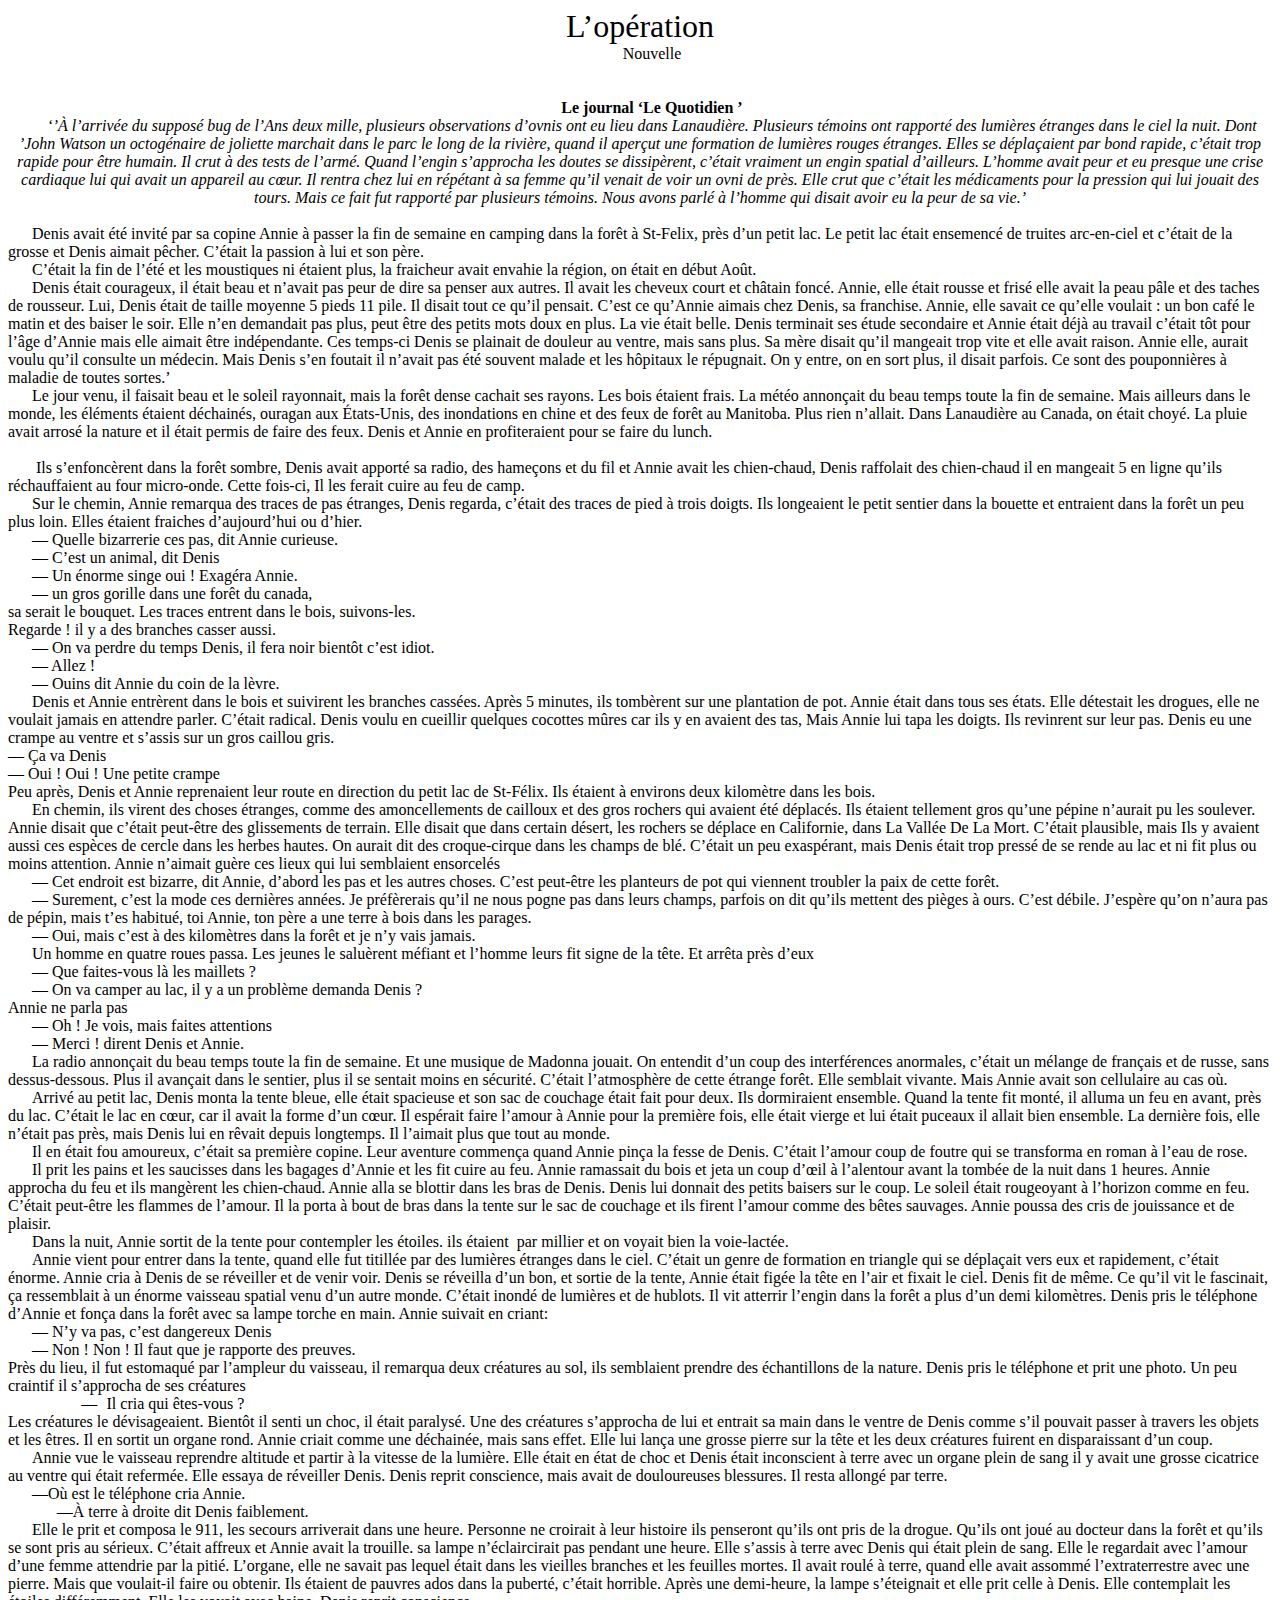
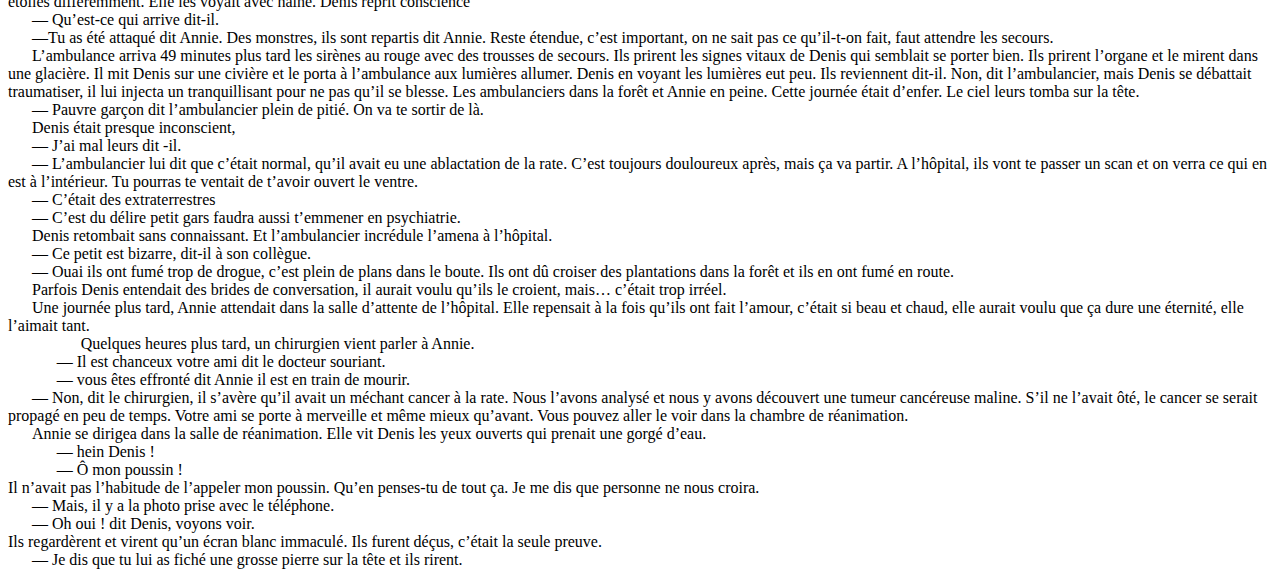
<file: textes/operation.html>
<html>
 <head> 
  <meta http-equiv="Content-Type" content="text/html; charset=utf-8" /> 
  <meta http-equiv="Content-Style-Type" content="text/css" /> 
  <meta name="generator" content="Amazon.com" /> 
  <title>&Eacute;chantillonnage d'un extratereste</title> 
  <style type="text/css">
   <#data data="
			@page Section1 { size:612pt 792pt; margin:72pt }
			div.Section1 { page:Section1 }
		"></#data></style> 
 </head> 
 <body> 
  <div> 
   <p style="margin:0.00% 0.00%; text-align:center; widows:0; orphans:0"> <span style=" font-size:2.0rem">L’op&eacute;ration</span> </p> 
   <p style="margin:0.00% 0.00%; text-indent:1.5em; text-align:center; widows:0; orphans:0"> <span style=" font-size:1.0rem">Nouvelle</span> </p> 
   <p style="margin:0.00% 0.00%; text-indent:1.5em; text-align:center; widows:0; orphans:0"> <span style=" font-size:1.0rem; font-weight:bold">&nbsp;</span> </p> 
   <p style="margin:0.00% 0.00%; text-indent:1.5em; text-align:center; widows:0; orphans:0"> <span style=" font-size:1.0rem; font-weight:bold">&nbsp;</span> </p> 
   <p style="margin:0.00% 0.00%; text-indent:1.5em; text-align:center; widows:0; orphans:0"> <span style=" font-size:1.0rem; font-weight:bold">Le journal ‘Le Quotidien ’</span> </p> 
   <p style="margin:0.00% 0.00%; text-indent:1.5em; text-align:center; widows:0; orphans:0"> <span style=" font-size:1.0rem; font-style:italic">‘’&Agrave; l’arriv&eacute;e du suppos&eacute; bug de l’Ans deux mille, plusieurs observations d’ovnis ont eu lieu dans Lanaudi&egrave;re. Plusieurs t&eacute;moins ont rapport&eacute; des lumi&egrave;res &eacute;tranges dans le ciel la nuit. Dont ’John Watson un octog&eacute;naire de joliette marchait dans le parc le long de la rivi&egrave;re, quand il aper&ccedil;ut une formation de lumi&egrave;res rouges &eacute;tranges. Elles se d&eacute;pla&ccedil;aient par bond rapide, c’&eacute;tait trop rapide pour &ecirc;tre humain. Il crut &agrave; des tests de l’arm&eacute;. Quand l’engin s’approcha les doutes se dissip&egrave;rent, c’&eacute;tait vraiment un engin spatial d’ailleurs. L’homme avait peur et eu presque une crise cardiaque lui qui avait un appareil au cœur. Il rentra chez lui en r&eacute;p&eacute;tant &agrave; sa femme qu’il venait de voir un ovni de pr&egrave;s. Elle crut que c’&eacute;tait les m&eacute;dicaments pour la pression qui lui jouait des tours. Mais ce fait fut rapport&eacute; par plusieurs t&eacute;moins. Nous avons parl&eacute; &agrave; l’homme qui disait avoir eu la peur de sa vie.’</span> </p> 
   <p style="margin:0.00% 0.00%; text-indent:1.5em; text-align:center; widows:0; orphans:0"> <span style=" font-size:1.0rem">&nbsp;</span> </p> 
   <p style="margin:0.00% 0.00%; text-indent:1.5em; widows:0; orphans:0"> <span style=" font-size:1.0rem">Denis avait &eacute;t&eacute; invit&eacute; par sa copine Annie &agrave; passer la fin de semaine en camping dans la for&ecirc;t &agrave; St-Felix, pr&egrave;s d’un petit lac. Le petit lac &eacute;tait ensemenc&eacute; de truites arc-en-ciel et c’&eacute;tait de la grosse et Denis aimait p&ecirc;cher. C’&eacute;tait la passion &agrave; lui et son p&egrave;re. </span> </p> 
   <p style="margin:0.00% 0.00%; text-indent:1.5em; widows:0; orphans:0"> <span style=" font-size:1.0rem">C’&eacute;tait la fin de l’&eacute;t&eacute; et les moustiques ni &eacute;taient plus, la fraicheur avait envahie la r&eacute;gion, on &eacute;tait en d&eacute;but Ao&ucirc;t. </span> </p> 
   <p style="margin:0.00% 0.00%; text-indent:1.5em; widows:0; orphans:0"> <span style=" font-size:1.0rem">Denis &eacute;tait courageux, il &eacute;tait beau et n’avait pas peur de dire sa penser aux autres. Il avait les cheveux court et ch&acirc;tain fonc&eacute;. Annie, elle &eacute;tait rousse et fris&eacute; elle avait la peau p&acirc;le et des taches de rousseur. Lui, Denis &eacute;tait de taille moyenne 5 pieds 11 pile. Il disait tout ce qu’il pensait. C’est ce qu’Annie aimais chez Denis, sa franchise. Annie, elle savait ce qu’elle voulait&nbsp;: un bon caf&eacute; le matin et des baiser le soir. Elle n’en demandait pas plus, peut &ecirc;tre des petits mots doux en plus. La vie &eacute;tait belle. Denis terminait ses &eacute;tude secondaire et Annie &eacute;tait d&eacute;j&agrave; au travail c’&eacute;tait t&ocirc;t pour l’&acirc;ge d’Annie mais elle aimait &ecirc;tre ind&eacute;pendante. Ces temps-ci Denis se plainait de douleur au ventre, mais sans plus. Sa m&egrave;re disait qu’il mangeait trop vite et elle avait raison. Annie elle, aurait voulu qu’il consulte un m&eacute;decin. Mais Denis s’en foutait il n’avait pas &eacute;t&eacute; souvent malade et les h&ocirc;pitaux le r&eacute;pugnait. On y entre, on en sort plus, il disait parfois. Ce sont des pouponni&egrave;res &agrave; maladie de toutes sortes.’</span> </p> 
   <p style="margin:0.00% 0.00%; widows:0; orphans:0"> <span style="text-indent:0.0em;-aw-tabstop-align:left;-aw-tabstop-pos:18pt"><span style="padding:0pt 0pt 0pt 18pt"></span></span><span style=" font-size:1.0rem">Le jour venu, il faisait beau et le soleil rayonnait, mais la for&ecirc;t dense cachait ses rayons. Les bois &eacute;taient frais. La m&eacute;t&eacute;o annon&ccedil;ait du beau temps toute la fin de semaine. Mais ailleurs dans le monde, les &eacute;l&eacute;ments &eacute;taient d&eacute;chain&eacute;s, ouragan aux &Eacute;tats-Unis, des inondations en chine et des feux de for&ecirc;t au Manitoba. Plus rien n’allait. Dans Lanaudi&egrave;re au Canada, on &eacute;tait choy&eacute;. La pluie avait arros&eacute; la nature et il &eacute;tait permis de faire des feux. Denis et Annie en profiteraient pour se faire du lunch.</span> </p> 
   <p style="margin:0.00% 0.00%; text-indent:1.5em; widows:0; orphans:0"> <span style=" font-size:1.0rem">&nbsp;</span> </p> 
   <p style="margin:0.00% 0.00%; text-indent:1.5em; widows:0; orphans:0"> <span style=" font-size:1.0rem">&nbsp;Ils s’enfonc&egrave;rent dans la for&ecirc;t sombre, Denis avait apport&eacute; sa radio, des hame&ccedil;ons et du fil et Annie avait les chien-chaud, Denis raffolait des chien-chaud il en mangeait 5 en ligne qu’ils r&eacute;chauffaient au four micro-onde. Cette fois-ci, Il les ferait cuire au feu de camp. </span> </p> 
   <p style="margin:0.00% 0.00%; text-indent:1.5em; widows:0; orphans:0"> <span style=" font-size:1.0rem">Sur le chemin, Annie remarqua des traces de pas &eacute;tranges, Denis regarda, c’&eacute;tait des traces de pied &agrave; trois doigts. Ils longeaient le petit sentier dans la bouette et entraient dans la for&ecirc;t un peu plus loin. Elles &eacute;taient fraiches d’aujourd’hui ou d’hier.</span><br /><span style="text-indent:0.0em;-aw-tabstop-align:left;-aw-tabstop-pos:18pt"><span style="padding:0pt 0pt 0pt 18pt"></span></span><span style=" font-size:1.0rem">— Quelle bizarrerie ces pas, dit Annie curieuse.</span> </p> 
   <p style="margin:0.00% 0.00%; text-indent:1.5em; widows:0; orphans:0"> <span style=" font-size:1.0rem">— C’est un animal, dit Denis</span><br /><span style="text-indent:0.0em;-aw-tabstop-align:left;-aw-tabstop-pos:18pt"><span style="padding:0pt 0pt 0pt 18pt"></span></span><span style=" font-size:1.0rem">— Un &eacute;norme singe oui ! Exag&eacute;ra Annie.</span><br /><span style="text-indent:0.0em;-aw-tabstop-align:left;-aw-tabstop-pos:18pt"><span style="padding:0pt 0pt 0pt 18pt"></span></span><span style=" font-size:1.0rem">— un gros gorille dans une for&ecirc;t du canada,</span><br /><span style=" font-size:1.0rem">sa serait le bouquet. Les traces entrent dans le bois, suivons-les. </span> </p> 
   <p style="margin:0.00% 0.00%; widows:0; orphans:0"> <span style=" font-size:1.0rem">Regarde ! il y a des branches casser aussi.</span><br /><span style="text-indent:0.0em;-aw-tabstop-align:left;-aw-tabstop-pos:18pt"><span style="padding:0pt 0pt 0pt 18pt"></span></span><a name="_Hlk78297532"><span style=" font-size:1.0rem">—</span></a><span style=" font-size:1.0rem"> On va perdre du temps Denis, il fera noir bient&ocirc;t c’est idiot.</span><br /><span style="text-indent:0.0em;-aw-tabstop-align:left;-aw-tabstop-pos:18pt"><span style="padding:0pt 0pt 0pt 18pt"></span></span><span style=" font-size:1.0rem">— Allez !</span> </p> 
   <p style="margin:0.00% 0.00%; text-indent:1.5em; widows:0; orphans:0"> <span style=" font-size:1.0rem">— Ouins dit Annie du coin de la l&egrave;vre.</span> </p> 
   <p style="margin:0.00% 0.00%; text-indent:1.5em; widows:0; orphans:0"> <span style=" font-size:1.0rem">Denis et Annie entr&egrave;rent dans le bois et suivirent les branches cass&eacute;es. Apr&egrave;s 5 minutes, ils tomb&egrave;rent sur une plantation de pot. Annie &eacute;tait dans tous ses &eacute;tats. Elle d&eacute;testait les drogues, elle ne voulait jamais en attendre parler. C’&eacute;tait radical. Denis voulu en cueillir quelques cocottes m&ucirc;res car ils y en avaient des tas, Mais Annie lui tapa les doigts. Ils revinrent sur leur pas. Denis eu une crampe au ventre et s’assis sur un gros caillou gris. </span><br /><span style=" font-size:1.0rem">— &Ccedil;a va Denis</span><br /><span style=" font-size:1.0rem">— Oui ! Oui ! Une petite crampe</span><br /><span style=" font-size:1.0rem">Peu apr&egrave;s, Denis et Annie reprenaient leur route en direction du petit lac de St-F&eacute;lix. Ils &eacute;taient &agrave; environs deux kilom&egrave;tre dans les bois.</span><br /><span style="text-indent:0.0em;-aw-tabstop-align:left;-aw-tabstop-pos:18pt"><span style="padding:0pt 0pt 0pt 18pt"></span></span><span style=" font-size:1.0rem">En chemin, ils virent des choses &eacute;tranges, comme des amoncellements de cailloux et des gros rochers qui avaient &eacute;t&eacute; d&eacute;plac&eacute;s. Ils &eacute;taient tellement gros qu’une p&eacute;pine n’aurait pu les soulever. Annie disait que c’&eacute;tait peut-&ecirc;tre des glissements de terrain. Elle disait que dans certain d&eacute;sert, les rochers se d&eacute;place en Californie, dans La Vall&eacute;e De La Mort. C’&eacute;tait plausible, mais Ils y avaient aussi ces esp&egrave;ces de cercle dans les herbes hautes. On aurait dit des croque-cirque dans les champs de bl&eacute;. C’&eacute;tait un peu exasp&eacute;rant, mais Denis &eacute;tait trop press&eacute; de se rende au lac et ni fit plus ou moins attention. Annie n’aimait gu&egrave;re ces lieux qui lui semblaient ensorcel&eacute;s</span> </p> 
   <p style="margin:0.00% 0.00%; widows:0; orphans:0"> <span style="text-indent:0.0em;-aw-tabstop-align:left;-aw-tabstop-pos:18pt"><span style="padding:0pt 0pt 0pt 18pt"></span></span><span style=" font-size:1.0rem">— Cet endroit est bizarre, dit Annie, d’abord les pas et les autres choses. C’est peut-&ecirc;tre les planteurs de pot qui viennent troubler la paix de cette for&ecirc;t. </span> </p> 
   <p style="margin:0.00% 0.00%; text-indent:1.5em; widows:0; orphans:0"> <span style=" font-size:1.0rem">— Surement, c’est la mode ces derni&egrave;res ann&eacute;es. Je pr&eacute;f&egrave;rerais qu’il ne nous pogne pas dans leurs champs, parfois on dit qu’ils mettent des pi&egrave;ges &agrave; ours. C’est d&eacute;bile. J’esp&egrave;re qu’on n’aura pas de p&eacute;pin, mais t’es habitu&eacute;, toi Annie, ton p&egrave;re a une terre &agrave; bois dans les parages.</span><br /><span style="text-indent:0.0em;-aw-tabstop-align:left;-aw-tabstop-pos:18pt"><span style="padding:0pt 0pt 0pt 18pt"></span></span><span style=" font-size:1.0rem">— Oui, mais c’est &agrave; des kilom&egrave;tres dans la for&ecirc;t et je n’y vais jamais</span><span style=" font-size:1.0rem ;letter-spacing:0.25rem">.</span><span style=" font-size:1.0rem"> </span> </p> 
   <p style="margin:0.00% 0.00%; text-indent:1.5em; widows:0; orphans:0"> <span style=" font-size:1.0rem">Un homme en quatre roues passa. Les jeunes le salu&egrave;rent m&eacute;fiant et l’homme leurs fit signe de la t&ecirc;te. Et arr&ecirc;ta pr&egrave;s d’eux</span> </p> 
   <p style="margin:0.00% 0.00%; text-indent:1.5em; widows:0; orphans:0"> <span style=" font-size:1.0rem">— Que faites-vous l&agrave; les maillets ?</span> </p> 
   <p style="margin:0.00% 0.00%; text-indent:1.5em; widows:0; orphans:0"> <span style=" font-size:1.0rem">— On va camper au lac, il y a un probl&egrave;me demanda Denis ?</span> </p> 
   <p style="margin:0.00% 0.00%; widows:0; orphans:0"> <span style=" font-size:1.0rem">Annie ne parla pas</span> </p> 
   <p style="margin:0.00% 0.00%; text-indent:1.5em; widows:0; orphans:0"> <span style=" font-size:1.0rem">— Oh ! Je vois, mais faites attentions</span><br /><span style="text-indent:0.0em;-aw-tabstop-align:left;-aw-tabstop-pos:18pt"><span style="padding:0pt 0pt 0pt 18pt"></span></span><span style=" font-size:1.0rem">— Merci ! dirent Denis et Annie.</span> </p> 
   <p style="margin:0.00% 0.00%; text-indent:1.5em; widows:0; orphans:0"> <span style=" font-size:1.0rem">La radio annon&ccedil;ait du beau temps toute la fin de semaine. Et une musique de Madonna jouait. On entendit d’un coup des interf&eacute;rences anormales, c’&eacute;tait un m&eacute;lange de fran&ccedil;ais et de russe, sans dessus-dessous. Plus il avan&ccedil;ait dans le sentier, plus il se sentait moins en s&eacute;curit&eacute;. C’&eacute;tait l’atmosph&egrave;re de cette &eacute;trange for&ecirc;t. Elle semblait vivante. Mais Annie avait son cellulaire au cas o&ugrave;.</span> </p> 
   <p style="margin:0.00% 0.00%; widows:0; orphans:0"> <span style="text-indent:0.0em;-aw-tabstop-align:left;-aw-tabstop-pos:18pt"><span style="padding:0pt 0pt 0pt 18pt"></span></span><span style=" font-size:1.0rem">Arriv&eacute; au petit lac, Denis monta la tente bleue, elle &eacute;tait spacieuse et son sac de couchage &eacute;tait fait pour deux. Ils dormiraient ensemble. Quand la tente fit mont&eacute;, il alluma un feu en avant, pr&egrave;s du lac. C’&eacute;tait le lac en cœur, car il avait la forme d’un cœur. Il esp&eacute;rait faire l’amour &agrave; Annie pour la premi&egrave;re fois, elle &eacute;tait vierge et lui &eacute;tait puceaux il allait bien ensemble. La derni&egrave;re fois, elle n’&eacute;tait pas pr&egrave;s, mais Denis lui en r&ecirc;vait depuis longtemps. Il l’aimait plus que tout au monde.</span> </p> 
   <p style="margin:0.00% 0.00%; text-indent:1.5em; widows:0; orphans:0"> <span style=" font-size:1.0rem">Il en &eacute;tait fou amoureux, c’&eacute;tait sa premi&egrave;re copine. Leur aventure commen&ccedil;a quand Annie pin&ccedil;a la fesse de Denis. C’&eacute;tait l’amour coup de foutre qui se transforma en roman &agrave; l’eau de rose.</span> </p> 
   <p style="margin:0.00% 0.00%; text-indent:1.5em; widows:0; orphans:0"> <span style=" font-size:1.0rem">Il prit les pains et les saucisses dans les bagages d’Annie et les fit cuire au feu. Annie ramassait du bois et jeta un coup d’œil &agrave; l’alentour avant la tomb&eacute;e de la nuit dans 1 heures. Annie approcha du feu et ils mang&egrave;rent les chien-chaud. Annie alla se blottir dans les bras de Denis. Denis lui donnait des petits baisers sur le coup. Le soleil &eacute;tait rougeoyant &agrave; l’horizon comme en feu. C’&eacute;tait peut-&ecirc;tre les flammes de l’amour. Il la porta &agrave; bout de bras dans la tente sur le sac de couchage et ils firent l’amour comme des b&ecirc;tes sauvages. Annie poussa des cris de jouissance et de plaisir. </span> </p> 
   <p style="margin:0.00% 0.00%; text-indent:1.5em; widows:0; orphans:0"> <span style=" font-size:1.0rem">Dans la nuit, Annie sortit de la tente pour contempler les &eacute;toiles. ils &eacute;taient&nbsp; par millier et on voyait bien la voie-lact&eacute;e.</span> </p> 
   <p style="margin:0.00% 0.00%; widows:0; orphans:0"> <span style="text-indent:0.0em;-aw-tabstop-align:left;-aw-tabstop-pos:18pt"><span style="padding:0pt 0pt 0pt 18pt"></span></span><span style=" font-size:1.0rem">Annie vient pour entrer dans la tente, quand elle fut titill&eacute;e par des lumi&egrave;res &eacute;tranges dans le ciel. C’&eacute;tait un genre de formation en triangle qui se d&eacute;pla&ccedil;ait vers eux et rapidement, c’&eacute;tait &eacute;norme. Annie cria &agrave; Denis de se r&eacute;veiller et de venir voir. Denis se r&eacute;veilla d’un bon, et sortie de la tente, Annie &eacute;tait fig&eacute;e la t&ecirc;te en l’air et fixait le ciel. Denis fit de m&ecirc;me. Ce qu’il vit le fascinait, &ccedil;a ressemblait &agrave; un &eacute;norme vaisseau spatial venu d’un autre monde. C’&eacute;tait inond&eacute; de lumi&egrave;res et de hublots. Il vit atterrir l’engin dans la for&ecirc;t a plus d’un demi kilom&egrave;tres. Denis pris le t&eacute;l&eacute;phone d’Annie et fon&ccedil;a dans la for&ecirc;t avec sa lampe torche en main. Annie suivait en criant:</span> </p> 
   <p style="margin:0.00% 0.00%; text-indent:1.5em; widows:0; orphans:0"> <span style=" font-size:1.0rem">— N’y va pas, c’est dangereux Denis</span> </p> 
   <p style="margin:0.00% 0.00%; text-indent:1.5em; widows:0; orphans:0"> <a name="_Hlk78299782"><span style=" font-size:1.0rem">—</span></a><span style=" font-size:1.0rem"> Non ! Non ! Il faut que je rapporte des preuves.</span><br /><span style=" font-size:1.0rem">Pr&egrave;s du lieu, il fut estomaqu&eacute; par l’ampleur du vaisseau, il remarqua deux cr&eacute;atures au sol, ils semblaient prendre des &eacute;chantillons de la nature. Denis pris le t&eacute;l&eacute;phone et prit une photo. Un peu craintif il s’approcha de ses cr&eacute;atures</span> </p> 
   <p style="margin:0.00% 0.00% 0.00% 7.69%; text-indent:-1.5em; widows:0; orphans:0"> <span style=" font-size:1.0rem">—</span><span style="font:7.0pt 'Times New Roman'">&nbsp;&nbsp;&nbsp; </span><span style=" font-size:1.0rem">Il cria qui &ecirc;tes-vous ?</span> </p> 
   <p style="margin:0.00% 0.00%; widows:0; orphans:0"> <span style=" font-size:1.0rem">Les cr&eacute;atures le d&eacute;visageaient. Bient&ocirc;t il senti un choc, il &eacute;tait paralys&eacute;. Une des cr&eacute;atures s’approcha de lui et entrait sa main dans le ventre de Denis comme s’il pouvait passer &agrave; travers les objets et les &ecirc;tres. Il en sortit un organe rond. Annie criait comme une d&eacute;chain&eacute;e, mais sans effet. Elle lui lan&ccedil;a une grosse pierre sur la t&ecirc;te et les deux cr&eacute;atures fuirent en disparaissant d’un coup.</span> </p> 
   <p style="margin:0.00% 0.00%; widows:0; orphans:0"> <span style="text-indent:0.0em;-aw-tabstop-align:left;-aw-tabstop-pos:18pt"><span style="padding:0pt 0pt 0pt 18pt"></span></span><span style=" font-size:1.0rem">Annie vue le vaisseau reprendre altitude et partir &agrave; la vitesse de la lumi&egrave;re. Elle &eacute;tait en &eacute;tat de choc et Denis &eacute;tait inconscient &agrave; terre avec un organe plein de sang il y avait une grosse cicatrice au ventre qui &eacute;tait referm&eacute;e. Elle essaya de r&eacute;veiller Denis. Denis reprit conscience, mais avait de douloureuses blessures. Il resta allong&eacute; par terre. </span> </p> 
   <p style="margin:0.00% 0.00%; text-indent:1.5em; widows:0; orphans:0"> <span style=" font-size:1.0rem">—O&ugrave; est le t&eacute;l&eacute;phone cria Annie.</span> </p> 
   <p style="margin:0.00% 0.00% 0.00% 3.85%; widows:0; orphans:0"> <span style=" font-size:1.0rem">—&Agrave; terre &agrave; droite dit Denis faiblement.</span> </p> 
   <p style="margin:0.00% 0.00%; widows:0; orphans:0"> <span style="text-indent:0.0em;-aw-tabstop-align:left;-aw-tabstop-pos:18pt"><span style="padding:0pt 0pt 0pt 18pt"></span></span><span style=" font-size:1.0rem">Elle le prit et composa le 911, les secours arriverait dans une heure. Personne ne croirait &agrave; leur histoire ils penseront qu’ils ont pris de la drogue. Qu’ils ont jou&eacute; au docteur dans la for&ecirc;t et qu’ils se sont pris au s&eacute;rieux. C’&eacute;tait affreux et Annie avait la trouille. sa lampe n’&eacute;claircirait pas pendant une heure. Elle s’assis &agrave; terre avec Denis qui &eacute;tait plein de sang. Elle le regardait avec l’amour d’une femme attendrie par la piti&eacute;. L’organe, elle ne savait pas lequel &eacute;tait dans les vieilles branches et les feuilles mortes. Il avait roul&eacute; &agrave; terre, quand elle avait assomm&eacute; l’extraterrestre avec une pierre. Mais que voulait-il faire ou obtenir. Ils &eacute;taient de pauvres ados dans la pubert&eacute;, c’&eacute;tait horrible. Apr&egrave;s une demi-heure, la lampe s’&eacute;teignait et elle prit celle &agrave; Denis. Elle contemplait les &eacute;toiles diff&eacute;remment. Elle les voyait avec haine. Denis reprit conscience </span> </p> 
   <p style="margin:0.00% 0.00%; widows:0; orphans:0"> <span style="text-indent:0.0em;-aw-tabstop-align:left;-aw-tabstop-pos:18pt"><span style="padding:0pt 0pt 0pt 18pt"></span></span><span style=" font-size:1.0rem">— Qu’est-ce qui arrive dit-il. </span> </p> 
   <p style="margin:0.00% 0.00%; widows:0; orphans:0"> <span style="text-indent:0.0em;-aw-tabstop-align:left;-aw-tabstop-pos:18pt"><span style="padding:0pt 0pt 0pt 18pt"></span></span><span style=" font-size:1.0rem">—Tu as &eacute;t&eacute; attaqu&eacute; dit Annie. Des monstres, ils sont repartis dit Annie. Reste &eacute;tendue, c’est important, on ne sait pas ce qu’il-t-on fait, faut attendre les secours.</span> </p> 
   <p style="margin:0.00% 0.00%; widows:0; orphans:0"> <span style="text-indent:0.0em;-aw-tabstop-align:left;-aw-tabstop-pos:18pt"><span style="padding:0pt 0pt 0pt 18pt"></span></span><span style=" font-size:1.0rem">L’ambulance arriva 49 minutes plus tard les sir&egrave;nes au rouge avec des trousses de secours. Ils prirent les signes vitaux de Denis qui semblait se porter bien. Ils prirent l’organe et le mirent dans une glaci&egrave;re. Il mit Denis sur une civi&egrave;re et le porta &agrave; l’ambulance aux lumi&egrave;res allumer. Denis en voyant les lumi&egrave;res eut peu. Ils reviennent dit-il. Non, dit l’ambulancier, mais Denis se d&eacute;battait traumatiser, il lui injecta un tranquillisant pour ne pas qu’il se blesse. Les ambulanciers dans la for&ecirc;t et Annie en peine. Cette journ&eacute;e &eacute;tait d’enfer. Le ciel leurs tomba sur la t&ecirc;te.</span> </p> 
   <p style="margin:0.00% 0.00%; widows:0; orphans:0"> <span style="text-indent:0.0em;-aw-tabstop-align:left;-aw-tabstop-pos:18pt"><span style="padding:0pt 0pt 0pt 18pt"></span></span><span style=" font-size:1.0rem">— Pauvre gar&ccedil;on dit l’ambulancier plein de piti&eacute;. On va te sortir de l&agrave;. </span> </p> 
   <p style="margin:0.00% 0.00%; widows:0; orphans:0"> <span style="text-indent:0.0em;-aw-tabstop-align:left;-aw-tabstop-pos:18pt"><span style="padding:0pt 0pt 0pt 18pt"></span></span><span style=" font-size:1.0rem">Denis &eacute;tait presque inconscient, </span> </p> 
   <p style="margin:0.00% 0.00%; widows:0; orphans:0"> <span style="text-indent:0.0em;-aw-tabstop-align:left;-aw-tabstop-pos:18pt"><span style="padding:0pt 0pt 0pt 18pt"></span></span><span style=" font-size:1.0rem">— J’ai mal leurs dit -il. </span> </p> 
   <p style="margin:0.00% 0.00%; widows:0; orphans:0"> <span style="text-indent:0.0em;-aw-tabstop-align:left;-aw-tabstop-pos:18pt"><span style="padding:0pt 0pt 0pt 18pt"></span></span><span style=" font-size:1.0rem">— L’ambulancier lui dit que c’&eacute;tait normal, qu’il avait eu une ablactation de la rate. C’est toujours douloureux apr&egrave;s, mais &ccedil;a va partir. A l’h&ocirc;pital, ils vont te passer un scan et on verra ce qui en est &agrave; l’int&eacute;rieur. Tu pourras te ventait de t’avoir ouvert le ventre. </span> </p> 
   <p style="margin:0.00% 0.00%; widows:0; orphans:0"> <span style="text-indent:0.0em;-aw-tabstop-align:left;-aw-tabstop-pos:18pt"><span style="padding:0pt 0pt 0pt 18pt"></span></span><span style=" font-size:1.0rem">— C’&eacute;tait des extraterrestres </span> </p> 
   <p style="margin:0.00% 0.00%; widows:0; orphans:0"> <span style="text-indent:0.0em;-aw-tabstop-align:left;-aw-tabstop-pos:18pt"><span style="padding:0pt 0pt 0pt 18pt"></span></span><span style=" font-size:1.0rem">— C’est du d&eacute;lire petit gars faudra aussi t’emmener en psychiatrie.</span> </p> 
   <p style="margin:0.00% 0.00%; widows:0; orphans:0"> <span style="text-indent:0.0em;-aw-tabstop-align:left;-aw-tabstop-pos:18pt"><span style="padding:0pt 0pt 0pt 18pt"></span></span><span style=" font-size:1.0rem">Denis retombait sans connaissant. Et l’ambulancier incr&eacute;dule l’amena &agrave; l’h&ocirc;pital.</span> </p> 
   <p style="margin:0.00% 0.00%; widows:0; orphans:0"> <span style="text-indent:0.0em;-aw-tabstop-align:left;-aw-tabstop-pos:18pt"><span style="padding:0pt 0pt 0pt 18pt"></span></span><span style=" font-size:1.0rem">— Ce petit est bizarre, dit-il &agrave; son coll&egrave;gue.</span> </p> 
   <p style="margin:0.00% 0.00%; widows:0; orphans:0"> <span style="text-indent:0.0em;-aw-tabstop-align:left;-aw-tabstop-pos:18pt"><span style="padding:0pt 0pt 0pt 18pt"></span></span><span style=" font-size:1.0rem">— Ouai ils ont fum&eacute; trop de drogue, c’est plein de plans dans le boute. Ils ont d&ucirc; croiser des plantations dans la for&ecirc;t et ils en ont fum&eacute; en route.</span> </p> 
   <p style="margin:0.00% 0.00%; widows:0; orphans:0"> <span style="text-indent:0.0em;-aw-tabstop-align:left;-aw-tabstop-pos:18pt"><span style="padding:0pt 0pt 0pt 18pt"></span></span><span style=" font-size:1.0rem">Parfois Denis entendait des brides de conversation, il aurait voulu qu’ils le croient, mais… c’&eacute;tait trop irr&eacute;el.</span> </p> 
   <p style="margin:0.00% 0.00%; widows:0; orphans:0"> <span style="text-indent:0.0em;-aw-tabstop-align:left;-aw-tabstop-pos:18pt"><span style="padding:0pt 0pt 0pt 18pt"></span></span><span style=" font-size:1.0rem">Une journ&eacute;e plus tard, Annie attendait dans la salle d’attente de l’h&ocirc;pital. Elle repensait &agrave; la fois qu’ils ont fait l’amour, c’&eacute;tait si beau et chaud, elle aurait voulu que &ccedil;a dure une &eacute;ternit&eacute;, elle l’aimait tant. </span> </p> 
   <p style="margin:0.00% 0.00% 0.00% 3.85%; widows:0; orphans:0"> <span style="text-indent:0.0em;-aw-tabstop-align:left;-aw-tabstop-pos:36pt"><span style="padding:0pt 0pt 0pt 18pt"></span></span><span style=" font-size:1.0rem">Quelques heures plus tard, un chirurgien vient parler &agrave; Annie. </span><br /><span style=" font-size:1.0rem">— Il est chanceux votre ami dit le docteur souriant.</span> </p> 
   <p style="margin:0.00% 0.00% 0.00% 3.85%; widows:0; orphans:0"> <span style=" font-size:1.0rem">— vous &ecirc;tes effront&eacute; dit Annie il est en train de mourir.</span> </p> 
   <p style="margin:0.00% 0.00%; widows:0; orphans:0"> <span style="text-indent:0.0em;-aw-tabstop-align:left;-aw-tabstop-pos:18pt"><span style="padding:0pt 0pt 0pt 18pt"></span></span><span style=" font-size:1.0rem">— Non, dit le chirurgien, il s’av&egrave;re qu’il avait un m&eacute;chant cancer &agrave; la rate. Nous l’avons analys&eacute; et nous y avons d&eacute;couvert une tumeur canc&eacute;reuse maline. S’il ne l’avait &ocirc;t&eacute;, le cancer se serait propag&eacute; en peu de temps. Votre ami se porte &agrave; merveille et m&ecirc;me mieux qu’avant. Vous pouvez aller le voir dans la chambre de r&eacute;animation. </span> </p> 
   <p style="margin:0.00% 0.00%; widows:0; orphans:0"> <span style="text-indent:0.0em;-aw-tabstop-align:left;-aw-tabstop-pos:18pt"><span style="padding:0pt 0pt 0pt 18pt"></span></span><span style=" font-size:1.0rem">Annie se dirigea dans la salle de r&eacute;animation. Elle vit Denis les yeux ouverts qui prenait une gorg&eacute; d’eau.</span> </p> 
   <p style="margin:0.00% 0.00% 0.00% 3.85%; widows:0; orphans:0"> <span style=" font-size:1.0rem">— hein Denis !</span><br /><span style=" font-size:1.0rem">— &Ocirc; mon poussin ! </span> </p> 
   <p style="margin:0.00% 0.00%; widows:0; orphans:0"> <span style=" font-size:1.0rem">Il n’avait pas l’habitude de l’appeler mon poussin. Qu’en penses-tu de tout &ccedil;a. Je me dis que personne ne nous croira.</span> </p> 
   <p style="margin:0.00% 0.00%; widows:0; orphans:0"> <span style="text-indent:0.0em;-aw-tabstop-align:left;-aw-tabstop-pos:18pt"><span style="padding:0pt 0pt 0pt 18pt"></span></span><span style=" font-size:1.0rem">— Mais, il y a la photo prise avec le t&eacute;l&eacute;phone. </span> </p> 
   <p style="margin:0.00% 0.00%; widows:0; orphans:0"> <span style="text-indent:0.0em;-aw-tabstop-align:left;-aw-tabstop-pos:18pt"><span style="padding:0pt 0pt 0pt 18pt"></span></span><span style=" font-size:1.0rem">— Oh oui ! dit Denis, voyons voir.</span> </p> 
   <p style="margin:0.00% 0.00%; widows:0; orphans:0"> <span style=" font-size:1.0rem">Ils regard&egrave;rent et virent qu’un &eacute;cran blanc immacul&eacute;. Ils furent d&eacute;&ccedil;us, c’&eacute;tait la seule preuve.</span> </p> 
   <p style="margin:0.00% 0.00%; widows:0; orphans:0"> <span style="text-indent:0.0em;-aw-tabstop-align:left;-aw-tabstop-pos:18pt"><span style="padding:0pt 0pt 0pt 18pt"></span></span><span style=" font-size:1.0rem">— Je dis que tu lui as fich&eacute; une grosse pierre sur la t&ecirc;te et ils rirent.</span> </p> 
  </div>  
 </body>
</html>
</file>
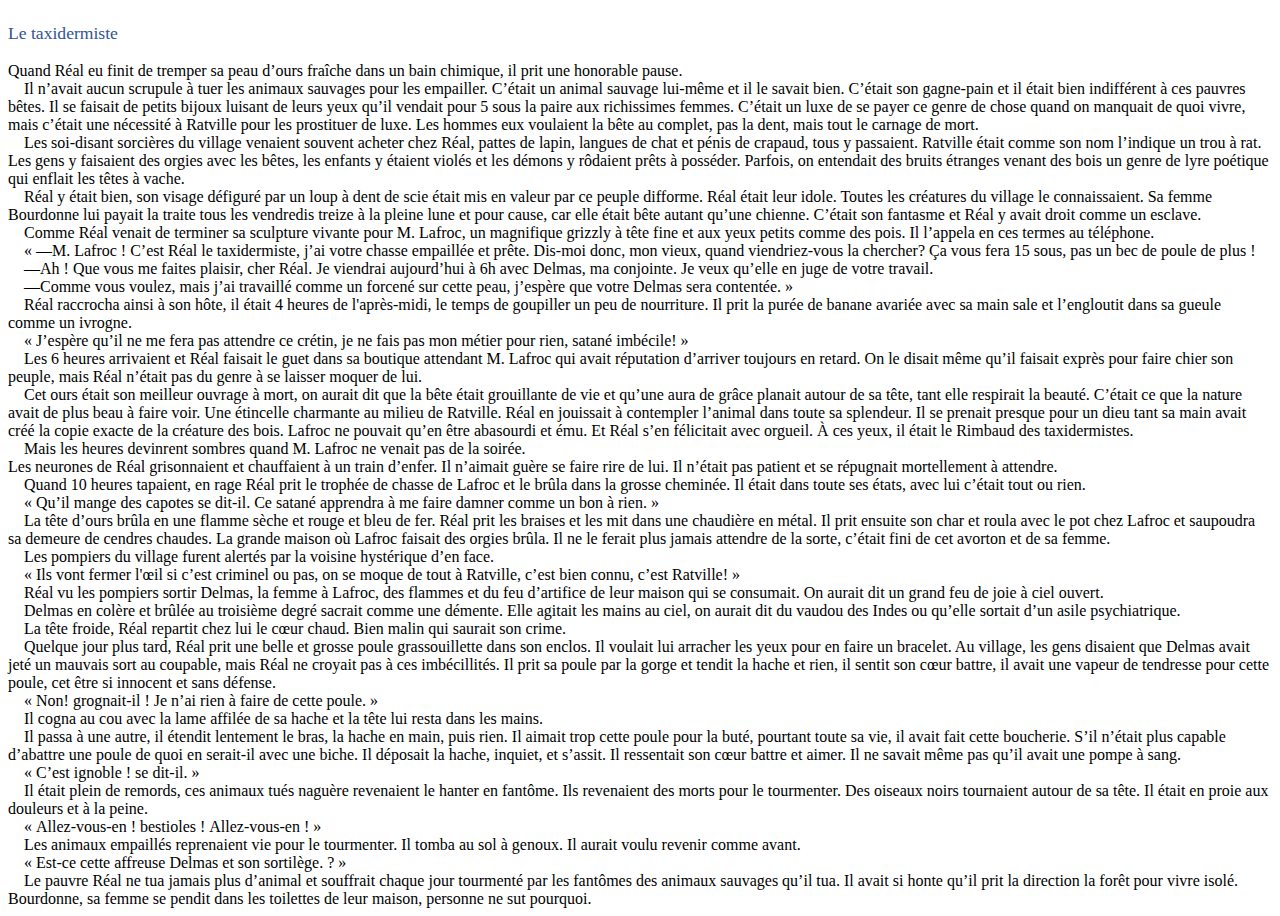
<file: textes/taxidermiste.html>
﻿<html amzn-src-id="0">
 <head amzn-src-id="1"> 
  <meta http-equiv="Content-Type" content="text/html; charset=utf-8" amzn-src-id="2"/> 
  <meta http-equiv="Content-Style-Type" content="text/css" amzn-src-id="3"/> 
  <meta name="generator" content="Amazon.com" amzn-src-id="4"/> 
  <title amzn-src-id="5">
		</title> 
  <style type="text/css" amzn-src-id="6">
   #data data="
			@page Section1 { size:612pt 792pt; margin:72pt }
			div.Section1 { page:Section1 }
		">#data></style> 
 </head> 
 <body amzn-src-id="7"> 
  <div amzn-src-id="8"> 
   <p style="margin:1.85% 0.00% 0.00%; page-break-inside:avoid; page-break-after:avoid" amzn-src-id="9"> <a name="_Toc78378252" amzn-src-id="10"><span style=" font-size:1.1rem; color:#2f5496" amzn-src-id="11">Le taxidermiste</span></a> </p> 
   <p style="margin:0.00% 0.00%; text-indent:1.0em" amzn-src-id="12"> <span style=" font-size:1.0rem" amzn-src-id="13">&nbsp;</span> </p> 
   <p style="margin:0.00% 0.00%" amzn-src-id="14"> <span style=" font-size:1.0rem" amzn-src-id="15">Quand R&eacute;al eu finit de tremper sa peau d’ours fra&icirc;che dans un bain chimique, il prit une honorable pause.</span> </p> 
   <p style="margin:0.00% 0.00%; text-indent:1.0em" amzn-src-id="16"> <span style=" font-size:1.0rem" amzn-src-id="17">Il n’avait aucun scrupule &agrave; tuer les animaux sauvages pour les empailler. C’&eacute;tait un animal sauvage lui-m&ecirc;me et il le savait bien. C’&eacute;tait son gagne-pain et il &eacute;tait bien indiff&eacute;rent &agrave; ces pauvres b&ecirc;tes. Il se faisait de petits bijoux luisant de leurs yeux qu’il vendait pour 5 sous la paire aux richissimes femmes. C’&eacute;tait un luxe de se payer ce genre de chose quand on manquait de quoi vivre, mais c’&eacute;tait une n&eacute;cessit&eacute; &agrave; Ratville pour les prostituer de luxe. Les hommes eux voulaient la b&ecirc;te au complet, pas la dent, mais tout le carnage de mort.</span> </p> 
   <p style="margin:0.00% 0.00%; text-indent:1.0em" amzn-src-id="18"> <span style=" font-size:1.0rem" amzn-src-id="19">Les soi-disant sorci&egrave;res du village venaient souvent acheter chez R&eacute;al, pattes de lapin, langues de chat et p&eacute;nis de crapaud, tous y passaient. Ratville &eacute;tait comme son nom l’indique un trou &agrave; rat. Les gens y faisaient des orgies avec les b&ecirc;tes, les enfants y &eacute;taient viol&eacute;s et les d&eacute;mons y r&ocirc;daient pr&ecirc;ts &agrave; poss&eacute;der. Parfois, on entendait des bruits &eacute;tranges venant des bois un genre de lyre po&eacute;tique qui enflait les t&ecirc;tes &agrave; vache. </span> </p> 
   <p style="margin:0.00% 0.00%; text-indent:1.0em" amzn-src-id="20"> <span style=" font-size:1.0rem" amzn-src-id="21">R&eacute;al y &eacute;tait bien, son visage d&eacute;figur&eacute; par un loup &agrave; dent de scie &eacute;tait mis en valeur par ce peuple difforme. R&eacute;al &eacute;tait leur idole. Toutes les cr&eacute;atures du village le connaissaient. Sa femme Bourdonne lui payait la traite tous les vendredis treize &agrave; la pleine lune et pour cause, car elle &eacute;tait b&ecirc;te autant qu’une chienne. C’&eacute;tait son fantasme et R&eacute;al y avait droit comme un esclave.</span> </p> 
   <p style="margin:0.00% 0.00%; text-indent:1.0em" amzn-src-id="22"> <span style=" font-size:1.0rem" amzn-src-id="23">Comme R&eacute;al venait de terminer sa sculpture vivante pour M. Lafroc, un magnifique grizzly &agrave; t&ecirc;te fine et aux yeux petits comme des pois. Il l’appela en ces termes au t&eacute;l&eacute;phone.</span> </p> 
   <p style="margin:0.00% 0.00%; text-indent:1.0em" amzn-src-id="24"> <span style=" font-size:1.0rem" amzn-src-id="25">&laquo;&nbsp;—M. Lafroc ! C’est R&eacute;al le taxidermiste, j’ai votre chasse empaill&eacute;e et pr&ecirc;te. Dis-moi donc, mon vieux, quand viendriez-vous la chercher? &Ccedil;a vous fera 15 sous, pas un bec de poule de plus !</span> </p> 
   <p style="margin:0.00% 0.00%; text-indent:1.0em" amzn-src-id="26"> <span style=" font-size:1.0rem" amzn-src-id="27">—Ah ! Que vous me faites plaisir, cher R&eacute;al. Je viendrai aujourd’hui &agrave; 6h avec Delmas, ma conjointe. Je veux qu’elle en juge de votre travail.</span> </p> 
   <p style="margin:0.00% 0.00%; text-indent:1.0em" amzn-src-id="28"> <span style=" font-size:1.0rem" amzn-src-id="29">—Comme vous voulez, mais j’ai travaill&eacute; comme un forcen&eacute; sur cette peau, j’esp&egrave;re que votre Delmas sera content&eacute;e.&nbsp;&raquo;</span> </p> 
   <p style="margin:0.00% 0.00%; text-indent:1.0em" amzn-src-id="30"> <span style=" font-size:1.0rem" amzn-src-id="31">R&eacute;al raccrocha ainsi &agrave; son h&ocirc;te, il &eacute;tait 4 heures de l'apr&egrave;s-midi, le temps de goupiller un peu de nourriture. Il prit la pur&eacute;e de banane avari&eacute;e avec sa main sale et l’engloutit dans sa gueule comme un ivrogne. </span> </p> 
   <p style="margin:0.00% 0.00%; text-indent:1.0em" amzn-src-id="32"> <span style=" font-size:1.0rem" amzn-src-id="33">&laquo;&nbsp;J’esp&egrave;re qu’il ne me fera pas attendre ce cr&eacute;tin, je ne fais pas mon m&eacute;tier pour rien, satan&eacute; imb&eacute;cile!&nbsp;&raquo;</span> </p> 
   <p style="margin:0.00% 0.00%; text-indent:1.0em" amzn-src-id="34"> <span style=" font-size:1.0rem" amzn-src-id="35">Les 6 heures arrivaient et R&eacute;al faisait le guet dans sa boutique attendant M. Lafroc qui avait r&eacute;putation d’arriver toujours en retard. On le disait m&ecirc;me qu’il faisait expr&egrave;s pour faire chier son peuple, mais R&eacute;al n’&eacute;tait pas du genre &agrave; se laisser moquer de lui.</span> </p> 
   <p style="margin:0.00% 0.00%; text-indent:1.0em" amzn-src-id="36"> <span style=" font-size:1.0rem" amzn-src-id="37">Cet ours &eacute;tait son meilleur ouvrage &agrave; mort, on aurait dit que la b&ecirc;te &eacute;tait grouillante de vie et qu’une aura de gr&acirc;ce planait autour de sa t&ecirc;te, tant elle respirait la beaut&eacute;. C’&eacute;tait ce que la nature avait de plus beau &agrave; faire voir. Une &eacute;tincelle charmante au milieu de Ratville. R&eacute;al en jouissait &agrave; contempler l’animal dans toute sa splendeur. Il se prenait presque pour un dieu tant sa main avait cr&eacute;&eacute; la copie exacte de la cr&eacute;ature des bois. Lafroc ne pouvait qu’en &ecirc;tre abasourdi et &eacute;mu. Et R&eacute;al s’en f&eacute;licitait avec orgueil. &Agrave; ces yeux, il &eacute;tait le Rimbaud des taxidermistes.</span> </p> 
   <p style="margin:0.00% 0.00%; text-indent:1.0em" amzn-src-id="38"> <span style=" font-size:1.0rem" amzn-src-id="39">Mais les heures devinrent sombres quand M. Lafroc ne venait pas de la soir&eacute;e. </span><br amzn-src-id="40"/><span style=" font-size:1.0rem" amzn-src-id="41">Les neurones de R&eacute;al grisonnaient et chauffaient &agrave; un train d’enfer. Il n’aimait gu&egrave;re se faire rire de lui. Il n’&eacute;tait pas patient et se r&eacute;pugnait mortellement &agrave; attendre.</span> </p> 
   <p style="margin:0.00% 0.00%; text-indent:1.0em" amzn-src-id="42"> <span style=" font-size:1.0rem" amzn-src-id="43">Quand 10 heures tapaient, en rage R&eacute;al prit le troph&eacute;e de chasse de Lafroc et le br&ucirc;la dans la grosse chemin&eacute;e. Il &eacute;tait dans toute ses &eacute;tats, avec lui c’&eacute;tait tout ou rien. </span> </p> 
   <p style="margin:0.00% 0.00%; text-indent:1.0em" amzn-src-id="44"> <span style=" font-size:1.0rem" amzn-src-id="45">&laquo;&nbsp;Qu’il mange des capotes se dit-il. Ce satan&eacute; apprendra &agrave; me faire damner comme un bon &agrave; rien.&nbsp;&raquo;</span> </p> 
   <p style="margin:0.00% 0.00%; text-indent:1.0em" amzn-src-id="46"> <span style=" font-size:1.0rem" amzn-src-id="47">La t&ecirc;te d’ours br&ucirc;la en une flamme s&egrave;che et rouge et bleu de fer. R&eacute;al prit les braises et les mit dans une chaudi&egrave;re en m&eacute;tal. Il prit ensuite son char et roula avec le pot chez Lafroc et saupoudra sa demeure de cendres chaudes. La grande maison o&ugrave; Lafroc faisait des orgies br&ucirc;la. Il ne le ferait plus jamais attendre de la sorte, c’&eacute;tait fini de cet avorton et de sa femme.</span> </p> 
   <p style="margin:0.00% 0.00%; text-indent:1.0em" amzn-src-id="48"> <span style=" font-size:1.0rem" amzn-src-id="49">Les pompiers du village furent alert&eacute;s par la voisine hyst&eacute;rique d’en face.</span> </p> 
   <p style="margin:0.00% 0.00%; text-indent:1.0em" amzn-src-id="50"> <span style=" font-size:1.0rem" amzn-src-id="51">&laquo;&nbsp;Ils vont fermer l'œil si c’est criminel ou pas, on se moque de tout &agrave; Ratville, c’est bien connu, c’est Ratville!&nbsp;&raquo;</span> </p> 
   <p style="margin:0.00% 0.00%; text-indent:1.0em" amzn-src-id="52"> <span style=" font-size:1.0rem" amzn-src-id="53">R&eacute;al vu les pompiers sortir Delmas, la femme &agrave; Lafroc, des flammes et du feu d’artifice de leur maison qui se consumait. On aurait dit un grand feu de joie &agrave; ciel ouvert. </span> </p> 
   <p style="margin:0.00% 0.00%; text-indent:1.0em" amzn-src-id="54"> <span style=" font-size:1.0rem" amzn-src-id="55">Delmas en col&egrave;re et br&ucirc;l&eacute;e au troisi&egrave;me degr&eacute; sacrait comme une d&eacute;mente. Elle agitait les mains au ciel, on aurait dit du vaudou des Indes ou qu’elle sortait d’un asile psychiatrique.</span> </p> 
   <p style="margin:0.00% 0.00%; text-indent:1.0em" amzn-src-id="56"> <span style=" font-size:1.0rem" amzn-src-id="57">La t&ecirc;te froide, R&eacute;al repartit chez lui le cœur chaud. Bien malin qui saurait son crime.</span> </p> 
   <p style="margin:0.00% 0.00%; text-indent:1.0em" amzn-src-id="58"> <span style=" font-size:1.0rem" amzn-src-id="59">Quelque jour plus tard, R&eacute;al prit une belle et grosse poule grassouillette dans son enclos. Il voulait lui arracher les yeux pour en faire un bracelet. Au village, les gens disaient que Delmas avait jet&eacute; un mauvais sort au coupable, mais R&eacute;al ne croyait pas &agrave; ces imb&eacute;cillit&eacute;s. Il prit sa poule par la gorge et tendit la hache et rien, il sentit son cœur battre, il avait une vapeur de tendresse pour cette poule, cet &ecirc;tre si innocent et sans d&eacute;fense. </span> </p> 
   <p style="margin:0.00% 0.00%; text-indent:1.0em" amzn-src-id="60"> <span style=" font-size:1.0rem" amzn-src-id="61">&laquo;&nbsp;Non! grognait-il ! Je n’ai rien &agrave; faire de cette poule.&nbsp;&raquo;</span> </p> 
   <p style="margin:0.00% 0.00%; text-indent:1.0em" amzn-src-id="62"> <span style=" font-size:1.0rem" amzn-src-id="63">Il cogna au cou avec la lame affil&eacute;e de sa hache et la t&ecirc;te lui resta dans les mains. </span> </p> 
   <p style="margin:0.00% 0.00%; text-indent:1.0em" amzn-src-id="64"> <span style=" font-size:1.0rem" amzn-src-id="65">Il passa &agrave; une autre, il &eacute;tendit lentement le bras, la hache en main, puis rien. Il aimait trop cette poule pour la but&eacute;, pourtant toute sa vie, il avait fait cette boucherie. S’il n’&eacute;tait plus capable d’abattre une poule de quoi en serait-il avec une biche. Il d&eacute;posait la hache, inquiet, et s’assit. Il ressentait son cœur battre et aimer. Il ne savait m&ecirc;me pas qu’il avait une pompe &agrave; sang.</span> </p> 
   <p style="margin:0.00% 0.00%; text-indent:1.0em" amzn-src-id="66"> <span style=" font-size:1.0rem" amzn-src-id="67">&laquo;&nbsp;C’est ignoble ! se dit-il.&nbsp;&raquo;</span> </p> 
   <p style="margin:0.00% 0.00%; text-indent:1.0em" amzn-src-id="68"> <span style=" font-size:1.0rem" amzn-src-id="69">Il &eacute;tait plein de remords, ces animaux tu&eacute;s nagu&egrave;re revenaient le hanter en fant&ocirc;me. Ils revenaient des morts pour le tourmenter. Des oiseaux noirs tournaient autour de sa t&ecirc;te. Il &eacute;tait en proie aux douleurs et &agrave; la peine. </span> </p> 
   <p style="margin:0.00% 0.00%; text-indent:1.0em" amzn-src-id="70"> <span style=" font-size:1.0rem" amzn-src-id="71">&laquo;&nbsp;Allez-vous-en ! bestioles !&nbsp;Allez-vous-en ! &raquo;</span> </p> 
   <p style="margin:0.00% 0.00%; text-indent:1.0em" amzn-src-id="72"> <span style=" font-size:1.0rem" amzn-src-id="73">Les animaux empaill&eacute;s reprenaient vie pour le tourmenter. Il tomba au sol &agrave; genoux. Il aurait voulu revenir comme avant. </span> </p> 
   <p style="margin:0.00% 0.00%; text-indent:1.0em" amzn-src-id="74"> <span style=" font-size:1.0rem" amzn-src-id="75">&laquo;&nbsp;Est-ce cette affreuse Delmas et son sortil&egrave;ge. ?&nbsp;&raquo;</span> </p> 
   <p style="margin:0.00% 0.00%; text-indent:1.0em" amzn-src-id="76"> <span style=" font-size:1.0rem" amzn-src-id="77">Le pauvre R&eacute;al ne tua jamais plus d’animal et souffrait chaque jour tourment&eacute; par les fant&ocirc;mes des animaux sauvages qu’il tua. Il avait si honte qu’il prit la direction la for&ecirc;t pour vivre isol&eacute;. Bourdonne, sa femme se pendit dans les toilettes de leur maison, personne ne sut pourquoi.</span> </p> 
  </div>  
 </body></html>
</file>
